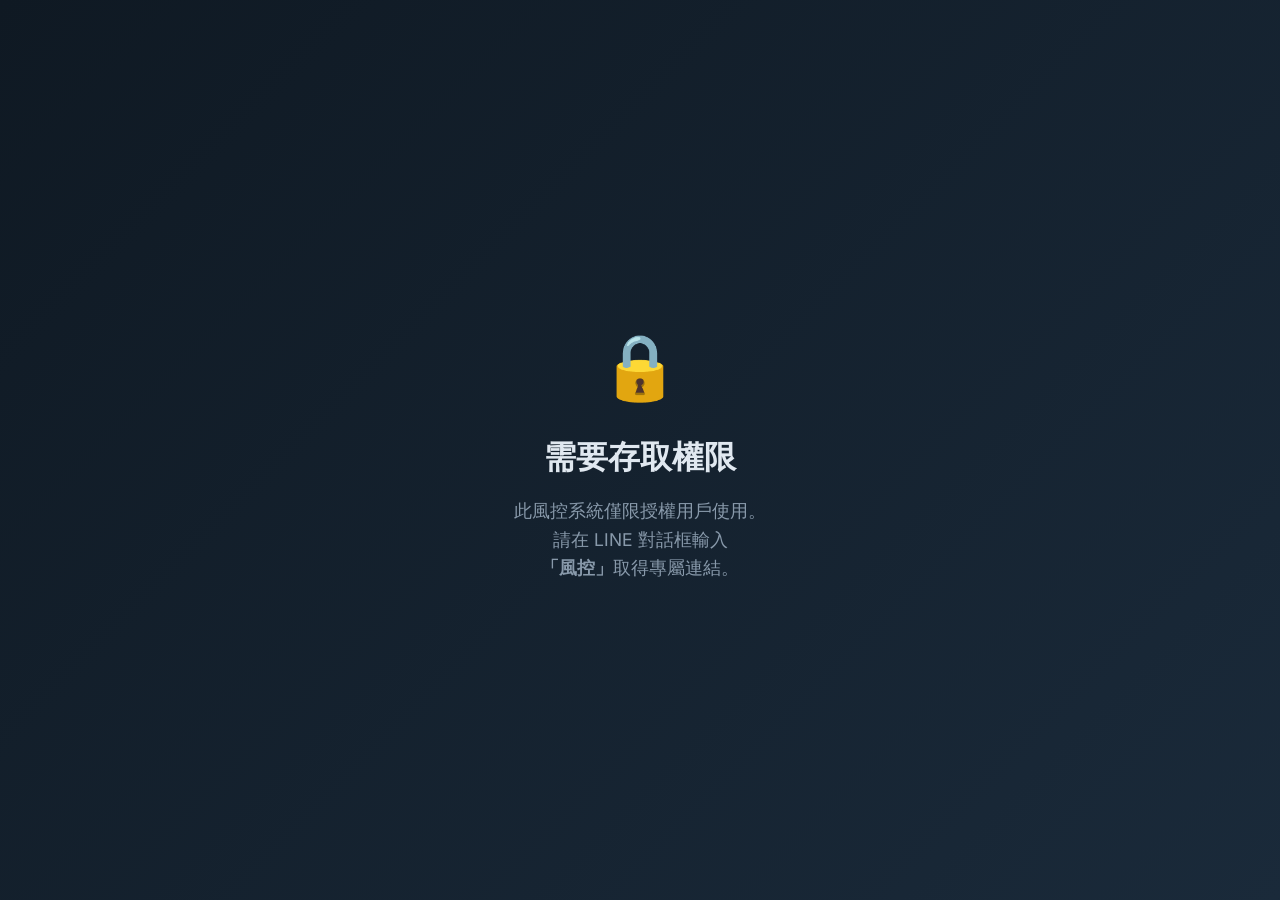
<file: Risk-Control-Center/frontend/index.html>
<!DOCTYPE html>
<html lang="zh-TW">
<head>
    <meta charset="UTF-8">
    <meta name="viewport" content="width=device-width, initial-scale=1.0">
    <title>投資組合風控中心 | AI 選股雷達</title>
    <meta name="description" content="下單前 10 秒算出安全買進張數：五檔分倉、單筆 2% 停損鐵律、1:3 風報比，自選台美股與產業配置，回溯買入時間檢視真實損益與回撤。">
    <meta name="theme-color" content="#0f1923">
    <meta property="og:type" content="website">
    <meta property="og:title" content="投資組合風控中心 | AI 選股雷達">
    <meta property="og:description" content="下單前 10 秒算出安全買進張數：五檔分倉、單筆 2% 停損鐵律、1:3 風報比。">
    <link rel="icon" href="data:image/svg+xml,<svg xmlns=%22http://www.w3.org/2000/svg%22 viewBox=%220 0 100 100%22><text y=%22.9em%22 font-size=%2290%22>🛡️</text></svg>">
    <link rel="preconnect" href="https://fonts.googleapis.com">
    <link rel="preconnect" href="https://fonts.gstatic.com" crossorigin>
    <link href="https://fonts.googleapis.com/css2?family=Inter:wght@300;400;500;600;700&display=swap" rel="stylesheet">
    <link rel="stylesheet" href="index.css?v=20261114f">
    <style id="gate-style">
        #access-gate { display:none; position:fixed; top:0; left:0; width:100%; height:100%;
            background:linear-gradient(135deg,#0f1923,#1a2a3a); z-index:99999;
            justify-content:center; align-items:center; flex-direction:column; font-family:Inter,sans-serif; color:#e0e8f0; }
        #access-gate h1 { font-size:2em; margin-bottom:0.5em; }
        #access-gate p { font-size:1.1em; color:#8899aa; max-width:420px; text-align:center; line-height:1.6; }
        #access-gate .icon { font-size:4em; margin-bottom:0.3em; }
    </style>
    <script>
    (function(){
        var h = window.location.hostname || '';
        var isLocal = (
            window.location.protocol === 'file:' ||
            h === 'localhost' || h === '127.0.0.1' || h === '::1' ||
            h.indexOf('192.168.') === 0 || h.indexOf('10.') === 0 ||
            h.endsWith('.ts.net')
        );
        if (isLocal) { return; }
        var SECRET='howard7199_screener_2026_74d44cb4a04c9a42';
        var p=new URLSearchParams(window.location.search);
        var tk=p.get('token'), ex=p.get('expires');
        if(!tk||ex===null){showGate();return;}
        var exNum=parseInt(ex);
        if(exNum!==0 && Date.now()/1000>exNum){showGate('expired');return;}
        crypto.subtle.digest('SHA-256',new TextEncoder().encode(SECRET+ex)).then(function(buf){
            var hex=Array.from(new Uint8Array(buf)).map(function(b){return b.toString(16).padStart(2,'0')}).join('');
            if(hex.substring(0,16)!==tk){showGate();}
            else{document.documentElement.style.visibility='visible';}
        }).catch(function(){showGate();});
        document.documentElement.style.visibility='hidden';
        function showGate(type){
            var render=function(){
                document.documentElement.style.visibility='visible';
                document.body.innerHTML='<div id="access-gate" style="display:flex">'
                    +'<div class="icon">'+(type==='expired'?'⏰':'🔒')+'</div>'
                    +'<h1>'+(type==='expired'?'連結已過期':'需要存取權限')+'</h1>'
                    +'<p>'+(type==='expired'
                        ?'此連結已超過有效期限。<br>請回到 LINE 對話框輸入<br><b>「風控」</b>取得新的連結。'
                        :'此風控系統僅限授權用戶使用。<br>請在 LINE 對話框輸入<br><b>「風控」</b>取得專屬連結。')
                    +'</p></div>';
            };
            window.__RC_GATED__=true;
            if(document.readyState==='loading'){document.addEventListener('DOMContentLoaded',render);}
            else{render();}
        }
    })();
    </script>
</head>
<body>
    <div class="app-container">
        <!-- Section 1: Header -->
        <header class="glass-panel">
            <div class="header-left">
                <h1>🛡️ AI 選股雷達 · 投資組合風控中心</h1>
                <p class="subtitle">把風險鎖死，讓獲利奔跑！五檔分倉 × 單筆 2% 保命鐵律 × 1:3 風報比 × 產業配置與買入時間回溯</p>
            </div>
            <div class="header-right">
                <div class="meta-info">
                    <span class="label">最後更新</span>
                    <span class="value" id="update-time">--</span>
                </div>
                <div class="meta-info">
                    <span class="label">納管標的</span>
                    <span class="value" id="stock-count">--</span>
                </div>
                <div class="meta-info">
                    <span class="label">USD/TWD 匯率</span>
                    <input type="number" id="fx-rate" class="fx-input" step="0.05" min="20" max="50" value="32.90" title="可手動微調美股換算新台幣匯率">
                </div>
                <div class="header-actions">
                    <button class="btn" id="btn-export-json" title="匯出目前風控設定與持股 JSON">💾 匯出投組</button>
                    <button class="btn" id="btn-import-json" title="匯入先前儲存的持股 JSON">📂 匯入投組</button>
                    <input type="file" id="file-import-json" accept=".json" style="display:none">
                </div>
            </div>
        </header>

        <div id="app-status-banner" class="app-status-banner" role="status" style="display:none;"></div>

        <main>
            <!-- Hero Panel 1: AI 風控核心戰情板 + 期望值對決 -->
            <section class="glass-panel video-hero-banner">
                <div class="section-header" style="margin-bottom:12px;">
                    <div>
                        <h2>🛡️ AI 風控核心戰情板</h2>
                        <p class="section-sub">調整「預期勝率」與下方風控規則，即時試算：鎖死單筆 2% 停損、拉開高風報比，連勝率 50% 都能維持正期望值穩健獲利</p>
                    </div>
                    <span class="tag-pill tag-ok" id="hud-overall-badge">🛡️ AI 風控防護啟動中</span>
                </div>

                <div class="ai-hud-strip">
                    <!-- HUD 1: Win Rate Slider (70% from Video) -->
                    <div class="hud-card">
                        <div class="hud-top">
                            <span>預期勝率 (可滑動試算)</span>
                            <span class="tag-pill tag-ok" id="hud-winrate-tag">高勝率</span>
                        </div>
                        <div class="hud-big"><span id="hud-winrate-val">70</span>%</div>
                        <input type="range" id="cfg-win-rate" min="30" max="90" step="5" value="70" style="width:100%;accent-color:var(--primary);cursor:pointer;">
                    </div>

                    <!-- HUD 2: Total Capital & 5-Slot Diversification -->
                    <div class="hud-card">
                        <div class="hud-top">
                            <span>投資本金 / 建議分倉</span>
                            <span class="tag-pill tag-info" id="hud-slots-tag">分散風險</span>
                        </div>
                        <div class="hud-big" id="hud-capital-val">NT$ 1,000,000</div>
                        <div class="hud-sub" id="hud-slots-sub">目前 <b style="color:#fff">5 檔</b>（黃金標準：5 檔不同產業）</div>
                    </div>

                    <!-- HUD 3: Max Stop-Loss Cap (2% = $20,000) -->
                    <div class="hud-card">
                        <div class="hud-top">
                            <span>單筆最大停損紅線</span>
                            <span class="tag-pill tag-danger" id="hud-stop-pct-tag">嚴控 2.0%</span>
                        </div>
                        <div class="hud-big neg" id="hud-max-stop-amt">$20,000</div>
                        <div class="hud-sub" id="hud-five-loss-sub">連錯 5 次仍保本金 90% ($900,000)</div>
                    </div>

                    <!-- HUD 4: Expected Take-Profit Space -->
                    <div class="hud-card">
                        <div class="hud-top">
                            <span>投組預期波段停利</span>
                            <span class="tag-pill tag-ok" id="hud-tp-tag">讓獲利奔跑</span>
                        </div>
                        <div class="hud-big pos" id="hud-tp-amt">$150,000</div>
                        <div class="hud-sub" id="hud-tp-sub">目標波段停利 +30% 試算</div>
                    </div>

                    <!-- HUD 5: AI Risk-Reward Ratio & Single-Trade Risk Safety Bar -->
                    <div class="hud-card hud-highlight">
                        <div class="hud-top">
                            <span>AI 風控風報比評級</span>
                            <span class="tag-pill tag-ok" id="hud-rr-grade">優 · 綠燈</span>
                        </div>
                        <div class="hud-big" style="color:var(--primary)" id="hud-rr-val">風報比 3.5 倍</div>
                        <div>
                            <div style="display:flex;justify-content:space-between;font-size:11.5px;">
                                <span id="hud-single-risk-txt" style="color:#4ade80;font-weight:600;">單筆最大風險：2.0% (安全)</span>
                            </div>
                            <div class="safety-bar-track">
                                <div class="safety-bar-fill" id="hud-safety-bar" style="width:40%;background:linear-gradient(90deg,#22c55e,#eab308);"></div>
                            </div>
                        </div>
                    </div>
                </div>

                <!-- 10-Trade Mathematical Expectancy Showdown (Video Ch.2 vs Ch.3) -->
                <div class="exp-compare-grid">
                    <div class="exp-box exp-bad">
                        <div style="display:flex;justify-content:space-between;align-items:center;margin-bottom:3px;">
                            <b style="color:#f87171;">❌ 經典韭菜心魔（賺 2% 就跑、賠 30% 死扛不放）</b>
                            <span class="num neg" style="font-weight:700;" id="exp-bad-result">10 筆總結算：倒賠</span>
                        </div>
                        <div style="color:var(--text-secondary);font-size:12px;" id="exp-bad-detail">
                            就算勝率高達 70%（10 次贏 7 次各賺 +2%，輸 3 次死扛 -30%），賺 5 次根本不夠一次大賠！
                        </div>
                    </div>
                    <div class="exp-box exp-good">
                        <div style="display:flex;justify-content:space-between;align-items:center;margin-bottom:3px;">
                            <b style="color:var(--primary);">✅ AI 風控紀律（鎖死單筆停損 2%、拉開高風報比）</b>
                            <span class="num pos" style="font-weight:700;" id="exp-good-result">10 筆期望獲利：+--</span>
                        </div>
                        <div style="color:var(--text-secondary);font-size:12px;" id="exp-good-detail">
                            看錯嚴守停損紅線、看對讓波段獲利奔跑，即使勝率降到 50% 依然正期望值穩健累積！
                        </div>
                    </div>
                </div>
            </section>

            <!-- Hero Panel 2: 下單前 10 秒部位反推自動試算表 & 買進前必問 3 個問題 -->
            <section class="glass-panel">
                <div class="section-header">
                    <div>
                        <h2>⚡ 下單前 10 秒「安全買進張數」試算表 ＆ 買進必問 3 題</h2>
                        <p class="section-sub">搜尋任一股票自動帶入現價與技術支撐，或手動輸入 4 個數字，三關全過亮綠燈才進場</p>
                    </div>
                    <div style="display:flex;gap:8px;flex-wrap:wrap;">
                        <button class="btn btn-secondary" id="btn-calc-video-demo">↺ 載入預設試算範例 (110元 / 停損100元 / 目標145元)</button>
                    </div>
                </div>

                <div class="calc-two-col">
                    <!-- Left: Step 1 - Input 4 Numbers (or Pick Stock) -->
                    <div class="calc-inputs-box">
                        <div class="calc-box-title">
                            <span>● 步驟一：選擇股票帶入，或直接輸入 4 個數字</span>
                            <span id="calc-picked-badge" class="tag-pill tag-info">手動試算模式</span>
                        </div>

                        <div class="calc-stock-picker">
                            <input type="text" id="calc-stock-search" placeholder="🔎 輸入代號/名稱帶入真實股價與均線支撐（如 2330、台積電、2454、0050、NVDA）..." style="width:100%;background:rgba(0,0,0,0.45);border:1px solid var(--card-border);color:var(--text-primary);padding:8px 11px;border-radius:8px;font-size:13px;">
                            <div class="calc-suggest-menu" id="calc-suggest-menu"></div>
                        </div>

                        <div class="calc-field-row">
                            <label>① 總投資本金 (NT$)<small>與主設定同步連動</small></label>
                            <input type="number" id="calc-capital" step="50000" min="10000" value="1000000">
                        </div>

                        <div class="calc-field-row">
                            <label>② 預計買進價<small id="calc-currency-hint">新台幣 (NT$) / 每股</small></label>
                            <input type="number" id="calc-entry-price" step="0.5" min="0.01" value="110">
                        </div>

                        <div class="calc-field-row">
                            <div>
                                <label>③ 明確技術停損價<small>跌破支撐無條件出場</small></label>
                                <div class="chip-row" id="calc-stop-chips">
                                    <button class="chip-btn" data-calc-stop="pct5">-5%</button>
                                    <button class="chip-btn" data-calc-stop="pct8">-8%</button>
                                    <button class="chip-btn" data-calc-stop="ma20">MA20支撐</button>
                                    <button class="chip-btn" data-calc-stop="ma60">MA60支撐</button>
                                    <button class="chip-btn" data-calc-stop="turtle">20D低點</button>
                                </div>
                            </div>
                            <input type="number" id="calc-stop-price" step="0.5" min="0.01" value="100">
                        </div>

                        <div class="calc-field-row">
                            <div>
                                <label>④ 波段目標停利價<small>評估潛在獲利空間</small></label>
                                <div class="chip-row">
                                    <button class="chip-btn" data-calc-tp="rr3">1:3 達標價</button>
                                    <button class="chip-btn" data-calc-tp="rr5">1:5 波段價</button>
                                    <button class="chip-btn" data-calc-tp="rr75">1:7.5 強勢價</button>
                                    <button class="chip-btn" data-calc-tp="high52">52週高點</button>
                                </div>
                            </div>
                            <input type="number" id="calc-target-price" step="0.5" min="0.01" value="145">
                        </div>
                    </div>

                    <!-- Right: Step 2 - 3-Step Formula Output & 3 Questions Checklist -->
                    <div class="calc-steps-box">
                        <div class="calc-box-title" style="color:var(--primary);">
                            <span>★ 步驟二：10 秒部位反推公式 ＆ 贏家下單前必問 3 個問題</span>
                            <span id="calc-rr-pill" class="tag-pill tag-ok">風報比 1 : 3.5（優）</span>
                        </div>

                        <!-- 3 Formula Cards from Video Ch.4 -->
                        <div class="three-steps-grid">
                            <div class="step-card">
                                <div class="st-hdr">STEP 1｜先找支撐停損價差</div>
                                <div class="st-formula" id="c-step1-formula">買進 110 - 停損 100</div>
                                <div class="st-ans" id="c-step1-ans">每股價差 10 元（買 1 張賠 10,000 元）</div>
                            </div>
                            <div class="step-card">
                                <div class="st-hdr">STEP 2｜鎖死 <span id="c-step2-pct">2.0</span>% 虧損紅線</div>
                                <div class="st-formula" id="c-step2-formula">1,000,000 × 2.0% 鐵律</div>
                                <div class="st-ans" id="c-step2-ans">這筆交易最多只准賠 NT$ 20,000！</div>
                            </div>
                            <div class="step-card">
                                <div class="st-hdr">STEP 3｜反推最大安全張數</div>
                                <div class="st-formula" id="c-step3-formula">20,000 ÷ 每張賠 10,000</div>
                                <div class="st-ans" id="c-step3-ans" style="background:rgba(240,185,11,0.18);color:#fde047;">安全答案：最多買 2.00 張 (2,000 股)</div>
                            </div>
                        </div>

                        <!-- 3 Pre-Trade Questions Checklist from Video Ch.6 -->
                        <div class="three-q-list">
                            <div class="q-row pass" id="c-q1-row">
                                <span>問題 ①｜看錯方向時，我的「明確技術停損價」在哪裡？</span>
                                <b class="num" id="c-q1-status">✅ 已設定 (100.0)</b>
                            </div>
                            <div class="q-row pass" id="c-q2-row">
                                <span>問題 ②｜萬一觸發停損，虧損有沒有嚴格控制在總資金 <span class="q2-limit-lbl">2.0</span>% 以內？</span>
                                <b class="num" id="c-q2-status">✅ 鎖死 2.0% ($20,000)</b>
                            </div>
                            <div class="q-row pass" id="c-q3-row">
                                <span>問題 ③｜波段潛在獲利空間，有沒有達到停損風險的 3 倍以上（≥ 1:3）？</span>
                                <b class="num" id="c-q3-status">✅ 1 : 3.5 達標</b>
                            </div>
                        </div>

                        <!-- Final Verdict Banner + Add to Portfolio CTA -->
                        <div class="verdict-banner verdict-pass" id="calc-verdict-banner">
                            <span id="calc-verdict-text">🟢 三關全過・綠燈放行！安全買進上限 NT$ 220,000（2.00 張）</span>
                            <button class="btn btn-primary" id="btn-calc-add-portfolio" style="background:var(--primary);color:#061310;font-weight:700;">➕ 按此安全部位加入下方投組</button>
                        </div>
                    </div>
                </div>
            </section>

            <!-- Top Dashboard: Risk Gauge + Risk Rules & Capital Settings -->
            <div class="top-dashboard">
                <!-- Left: Portfolio Risk Temperature Gauge -->
                <section class="glass-panel temperature-section">
                    <div class="section-header">
                        <h2>投組風險溫度計</h2>
                        <span class="tag-pill tag-info" id="portfolio-count-badge">0 檔持股</span>
                    </div>

                    <div class="market-temp-bar">
                        <div class="mkt-temp-pill">
                            <span>🇹🇼 台股大盤溫度</span>
                            <b class="num" id="tw-mkt-temp">--</b>
                        </div>
                        <div class="mkt-temp-pill">
                            <span>🇺🇸 美股大盤溫度</span>
                            <b class="num" id="us-mkt-temp">--</b>
                        </div>
                    </div>

                    <div class="gauge-container">
                        <div class="gauge">
                            <svg viewBox="0 0 100 50" class="gauge-svg">
                                <path class="gauge-bg" d="M 10 50 A 40 40 0 0 1 90 50" fill="none" stroke-width="12" stroke-linecap="round"/>
                                <path class="gauge-fill" id="gauge-fill" d="M 10 50 A 40 40 0 0 1 90 50" fill="none" stroke-width="12" stroke-linecap="round" stroke-dasharray="125.6" stroke-dashoffset="125.6"/>
                            </svg>
                            <div class="gauge-value" id="gauge-value">--</div>
                            <div class="gauge-label" id="gauge-label">--</div>
                        </div>
                    </div>

                    <div class="mini-kpi-grid">
                        <div class="mini-kpi">
                            <span class="k-lbl">已配置資金 / 總本金</span>
                            <span class="k-val" id="kpi-invested">--</span>
                            <span class="k-sub" id="kpi-invested-pct">佔比 --%</span>
                        </div>
                        <div class="mini-kpi">
                            <span class="k-lbl">保留現金安全墊</span>
                            <span class="k-val" id="kpi-cash">--</span>
                            <span class="k-sub" id="kpi-cash-pct">目標 ≥ 20%</span>
                        </div>
                        <div class="mini-kpi">
                            <span class="k-lbl">買入至今總損益</span>
                            <span class="k-val" id="kpi-pnl">--</span>
                            <span class="k-sub" id="kpi-pnl-pct">報酬率 --%</span>
                        </div>
                        <div class="mini-kpi">
                            <span class="k-lbl">全停損觸發總風險</span>
                            <span class="k-val" id="kpi-stop-risk">--</span>
                            <span class="k-sub" id="kpi-stop-risk-pct">佔總本金 --%</span>
                        </div>
                    </div>

                    <div class="indicators" id="indicators-container">
                        <!-- Dynamically populated 6 risk sub-indicators -->
                    </div>
                </section>

                <!-- Right: Risk Control Parameters & Capital Configuration -->
                <section class="glass-panel filters-section">
                    <div class="section-header">
                        <h2>風控規則與資金設定</h2>
                        <div class="quick-filters">
                            <button class="btn btn-primary active" id="preset-video">⭐ 標準風控 (5檔·2%鐵律)</button>
                            <button class="btn btn-primary" id="preset-conservative">🛡️ 保守防禦</button>
                            <button class="btn btn-primary" id="preset-balanced">⚖️ 穩健均衡</button>
                            <button class="btn btn-primary" id="preset-aggressive">🚀 積極成長</button>
                            <button class="btn btn-secondary" id="preset-discipline">📏 10條紀律鐵則</button>
                            <button class="btn" id="demo-tw">✨ 台股5檔範例</button>
                            <button class="btn" id="demo-global">🌎 台美混搭範例</button>
                            <button class="btn btn-danger" id="btn-clear-all">🗑️ 清空投組</button>
                        </div>
                    </div>

                    <div class="filter-grid">
                        <!-- 1. Total Capital -->
                        <div class="filter-group">
                            <label>總投資本金 (NT$) <span class="lbl-val" id="lbl-total-capital">100 萬</span></label>
                            <input type="number" id="cfg-total-capital" step="50000" min="10000" value="1000000">
                            <div class="chip-row">
                                <button class="chip-btn" data-cap="500000">50萬</button>
                                <button class="chip-btn" data-cap="1000000">100萬</button>
                                <button class="chip-btn" data-cap="3000000">300萬</button>
                                <button class="chip-btn" data-cap="5000000">500萬</button>
                                <button class="chip-btn" data-cap="10000000">1000萬</button>
                            </div>
                        </div>

                        <!-- 2. Min Cash Reserve -->
                        <div class="filter-group">
                            <label>最低保留現金水位 <span class="lbl-val"><span id="val-min-cash">20</span>%</span></label>
                            <input type="range" id="cfg-min-cash" min="0" max="60" step="5" value="20">
                            <span class="hint-line" id="hint-investable">可投入上限: NT$ 800,000</span>
                        </div>

                        <!-- 3. Max Single Stock Weight -->
                        <div class="filter-group">
                            <label>單一股票上限 <span class="lbl-val"><span id="val-max-stock">20</span>%</span></label>
                            <input type="range" id="cfg-max-stock" min="5" max="50" step="1" value="20">
                            <span class="hint-line" id="hint-max-stock">單檔上限: NT$ 200,000</span>
                        </div>

                        <!-- 4. Max Sector Weight -->
                        <div class="filter-group">
                            <label>單一產業類別上限 <span class="lbl-val"><span id="val-max-sector">35</span>%</span></label>
                            <input type="range" id="cfg-max-sector" min="15" max="75" step="5" value="35">
                            <span class="hint-line" id="hint-max-sector">單一產業上限: NT$ 350,000</span>
                        </div>

                        <!-- 5. Max Risk Per Trade (% of Total Capital) -->
                        <div class="filter-group">
                            <label>單筆停損最大允許虧損 <span class="lbl-val"><span id="val-risk-per-trade">1.5</span>%</span></label>
                            <input type="range" id="cfg-risk-per-trade" min="0.5" max="5.0" step="0.25" value="1.5">
                            <span class="hint-line" id="hint-risk-per-trade">單檔觸發停損最多賠: NT$ 15,000</span>
                        </div>

                        <!-- 6. Stop-Loss Strategy -->
                        <div class="filter-group">
                            <label>停損計算機制 <span class="lbl-val" id="lbl-stop-param">-10%</span></label>
                            <select id="cfg-stop-mode">
                                <option value="fixed">固定百分比停損 (依買入成本)</option>
                                <option value="atr">ATR 波動率動態停損 (現價 - N×ATR)</option>
                                <option value="trailing">移動停損 Trailing Stop (買入後最高價回落)</option>
                                <option value="ma20">三軍前鋒線停損 (跌破 MA20)</option>
                                <option value="ma60">三軍中軍線停損 (跌破 MA60)</option>
                                <option value="turtle">海龜通道破低停損 (20日低點)</option>
                            </select>
                            <input type="range" id="cfg-stop-param" min="3" max="25" step="1" value="10">
                        </div>

                        <!-- 7. Default Buy Date & Batch Apply -->
                        <div class="filter-group">
                            <label>預設買入時間 <button class="chip-btn" id="btn-apply-date-all" title="將此買入日期一鍵套用至目前所有持股並重算歷史成本">套用全部持股</button></label>
                            <input type="date" id="cfg-default-buy-date">
                            <div class="chip-row">
                                <button class="chip-btn" data-date-offset="0">今日</button>
                                <button class="chip-btn" data-date-offset="30">1個月前</button>
                                <button class="chip-btn" data-date-offset="90">3個月前</button>
                                <button class="chip-btn" data-date-offset="180">半年前</button>
                                <button class="chip-btn" data-date-offset="ytd">今年初</button>
                                <button class="chip-btn" data-date-offset="365">1年前</button>
                            </div>
                        </div>

                        <!-- 8. Entry Staging & Take-Profit Target -->
                        <div class="filter-group">
                            <label>建倉節奏與目標停利 <span class="lbl-val">+<span id="val-tp-pct">25</span>%</span></label>
                            <select id="cfg-entry-mode">
                                <option value="lump">單筆一次買進 (100% 到位)</option>
                                <option value="pyramid3">金字塔分 3 批建倉 (首筆40% / 二批30% / 三批30%)</option>
                                <option value="dca4">分 4 批定額進場 (每批 25% 分散買點風險)</option>
                            </select>
                            <input type="range" id="cfg-tp-pct" min="10" max="100" step="5" value="25" title="目標停利 %，用於計算每檔風報比 (Reward/Risk)">
                        </div>
                    </div>

                    <div class="smart-alloc-bar">
                        <span class="section-sub">💡 智慧部位調整（依上方風控規則自動分配每檔股票金額）：</span>
                        <div class="alloc-buttons">
                            <button class="btn btn-primary" id="btn-alloc-equal" title="扣除保留現金後，平均分配給所有持股">⚖️ 等權重分配</button>
                            <button class="btn btn-primary" id="btn-alloc-risk-parity" title="依年化波動率倒數配置：高波動股少買、低波動股多買">🛡️ 波動率風險平價 (Risk Parity)</button>
                            <button class="btn btn-primary" id="btn-alloc-atr-sizing" title="依「單筆最大允許虧損 ÷ 停損距離」反推每檔最安全買入金額">🎯 依停損風險反推部位</button>
                            <button class="btn btn-secondary" id="btn-alloc-trim-cap" title="自動將超過單檔上限或單一產業上限的持股裁切回安全線內">✂️ 一鍵裁切超標部位</button>
                        </div>
                    </div>
                </section>
            </div>

            <!-- Section 3: My Portfolio Holdings & Per-Stock Controls -->
            <section class="glass-panel portfolio-section">
                <div class="section-header">
                    <div>
                        <h2>📋 我的風控持股明細（可逐檔調整產業類別、買入時間、買入成本與金額）</h2>
                        <p class="section-sub">點擊任一持股列可展開「部位規模試算、波動率尾部風險、三軍均線支撐、10 條紀律鐵則加減碼價位表」</p>
                    </div>
                    <div class="timeframe-toggle">
                        <span style="font-size:12px;color:var(--text-secondary);padding:4px 8px;">歷史回溯狀態：<b id="history-load-status" style="color:var(--primary)">載入中...</b></span>
                    </div>
                </div>

                <div id="portfolio-empty" class="empty-state" style="display:none;">
                    <h3>目前投組尚無持股</h3>
                    <p>請從下方「選股與產業類別探索器」點選 <b>+ 加入投組</b>，或點擊上方 <b>✨ 台股範例</b> 快速體驗。</p>
                </div>

                <div class="table-container" id="portfolio-table-wrap">
                    <table id="portfolio-table">
                        <thead>
                            <tr>
                                <th>#</th>
                                <th>標的代號 / 名稱</th>
                                <th>歸屬產業類別</th>
                                <th>買入時間</th>
                                <th>買入成本</th>
                                <th>現價 / 帳面損益</th>
                                <th>投入金額 (NT$) / 佔總本金</th>
                                <th>停損價 (距離)</th>
                                <th>停損最大虧損</th>
                                <th>風報比 / 波動</th>
                                <th>風控檢核 & 紀律建議</th>
                                <th>移除</th>
                            </tr>
                        </thead>
                        <tbody id="portfolio-tbody">
                            <!-- Dynamically rendered -->
                        </tbody>
                    </table>
                </div>
            </section>

            <!-- Section 4: Stock & Sector Picker (Follows Screener Filter + Table Logic) -->
            <section class="glass-panel picker-section">
                <div class="section-header">
                    <div>
                        <h2>🔍 選擇股票與產業類別（點擊產業標籤快速篩選，一鍵加入風控投組）</h2>
                        <p class="section-sub">完整串聯篩選器資料庫：支援台股上市櫃興櫃、台股 ETF、美股 S&P500 與熱門美股 ETF</p>
                    </div>
                    <div class="market-tabs" id="picker-market-tabs">
                        <button class="tab-btn active" data-mkt="ALL">全部市場</button>
                        <button class="tab-btn" data-mkt="TW-Stock">🇹🇼 台股個股</button>
                        <button class="tab-btn" data-mkt="TW-ETF">🇹🇼 台股 ETF</button>
                        <button class="tab-btn" data-mkt="US-Stock">🇺🇸 美股個股</button>
                        <button class="tab-btn" data-mkt="US-ETF">🇺🇸 美股 ETF</button>
                    </div>
                </div>

                <!-- Interactive Industry/Sector Pills -->
                <div class="sector-pills-wrap" id="sector-pills-container">
                    <!-- Populated dynamically with sector counts + held weight badges -->
                </div>

                <!-- Search & Risk Filters -->
                <div class="picker-toolbar">
                    <div class="search-box-wrap">
                        <input type="text" id="picker-search" placeholder="🔎 輸入股票代號或名稱搜尋（例：2330、台積電、0050、00878、NVDA、輝達、TLT）...">
                    </div>
                    <select id="picker-risk-level">
                        <option value="ALL">風險等級：全部</option>
                        <option value="低波穩健">🟢 低波穩健 (Score ≤ 32)</option>
                        <option value="中度風險">🟡 中度風險 (33 - 55)</option>
                        <option value="高波積極">🟠 高波積極 (56 - 75)</option>
                        <option value="極高風險">🔴 極高風險 (≥ 76)</option>
                    </select>
                    <select id="picker-army">
                        <option value="ALL">三軍排列：全部</option>
                        <option value="多方排列">🟢 多方排列</option>
                        <option value="糾結">⚪ 均線糾結</option>
                        <option value="空方排列">🔴 空方排列</option>
                    </select>
                    <select id="picker-sort">
                        <option value="sharpe_desc">排序：夏普值 (高 → 低)</option>
                        <option value="risk_asc">排序：風險分數 (低 → 高)</option>
                        <option value="risk_desc">排序：風險分數 (高 → 低)</option>
                        <option value="vol_asc">排序：年化波動率 (低 → 高)</option>
                        <option value="mdd_asc">排序：1年最大回撤 (小 → 大)</option>
                        <option value="mom_desc">排序：動能因子 (高 → 低)</option>
                        <option value="chg_desc">排序：單日漲幅 (高 → 低)</option>
                    </select>
                </div>

                <div style="font-size:12.5px;color:var(--text-secondary);margin-bottom:8px;display:flex;justify-content:space-between;align-items:center;">
                    <span>符合篩選條件：<b id="picker-filtered-count" style="color:var(--secondary)">--</b> 檔</span>
                    <button class="btn btn-xs" id="btn-toggle-picker-table">收合 / 展開候選清單</button>
                </div>

                <div id="picker-table-body-wrap">
                    <div class="table-container">
                        <table id="picker-table">
                            <thead>
                                <tr>
                                    <th>操作</th>
                                    <th>代號</th>
                                    <th>名稱</th>
                                    <th>市場</th>
                                    <th>產業類別</th>
                                    <th>現價</th>
                                    <th>漲跌%</th>
                                    <th>風險評分</th>
                                    <th>年化波動率</th>
                                    <th>ATR%</th>
                                    <th>Beta</th>
                                    <th>1Y 最大回撤</th>
                                    <th>夏普值</th>
                                    <th>三軍排列</th>
                                </tr>
                            </thead>
                            <tbody id="picker-tbody">
                                <!-- Populated dynamically -->
                            </tbody>
                        </table>
                    </div>
                    <div class="pagination">
                        <button class="btn btn-xs" id="picker-prev">上一頁</button>
                        <span id="picker-page-info" style="font-size:12px;color:var(--text-secondary);">第 1 頁</span>
                        <button class="btn btn-xs" id="picker-next">下一頁</button>
                    </div>
                </div>
            </section>

            <!-- Section 5: 4-Panel Risk Analytics Suite -->
            <div class="analytics-grid">
                <!-- Panel A: Sector Concentration Treemap & Cap Comparison -->
                <section class="glass-panel">
                    <div class="section-header">
                        <h2>📊 產業與現金配置熱力圖</h2>
                        <span class="section-sub">紅框＝超過單檔或產業上限 · 黃線＝單一產業上限門檻</span>
                    </div>
                    <div id="sector-heatmap"></div>
                    <div id="sector-bars"></div>
                </section>

                <!-- Panel B: Historical Portfolio Equity & Underwater Drawdown -->
                <section class="glass-panel">
                    <div class="section-header">
                        <h2>📈 買入時間淨值追蹤 & 水下回撤曲線</h2>
                        <div class="timeframe-toggle">
                            <button class="toggle-btn active" id="chart-mode-actual" data-mode="actual">依買入日期追蹤</button>
                            <button class="toggle-btn" id="chart-mode-1y" data-mode="1y">近1年同權重回測</button>
                        </div>
                    </div>
                    <div class="chart-kpi-strip">
                        <div class="chart-kpi-box"><span>期間累積報酬</span><b id="bt-cum-ret">--</b></div>
                        <div class="chart-kpi-box"><span>期間最大回撤 (MDD)</span><b id="bt-max-dd" class="neg">--</b></div>
                        <div class="chart-kpi-box"><span>投組年化波動率</span><b id="bt-ann-vol">--</b></div>
                        <div class="chart-kpi-box"><span>投組夏普比率</span><b id="bt-sharpe">--</b></div>
                    </div>
                    <div class="svg-chart-wrap" id="equity-chart-container">
                        <!-- Pure SVG Equity + Drawdown Chart -->
                    </div>
                </section>

                <!-- Panel C: Pairwise Correlation Matrix -->
                <section class="glass-panel">
                    <div class="section-header">
                        <h2>🔗 持股相關係數矩陣 (近 1 年日報酬)</h2>
                        <span class="section-sub" id="corr-summary-badge">平均相關係數: --</span>
                    </div>
                    <p class="section-sub" style="margin-bottom:10px;">
                        相關係數 &gt; 0.70 代表高度同漲同跌（假分散）；低於 0.30 或負相關（如股票搭配公債/黃金）具備真實對沖保護效果。
                    </p>
                    <div class="corr-scroll" id="corr-matrix-container">
                        <!-- Dynamically populated N x N matrix -->
                    </div>
                </section>

                <!-- Panel D: Value-at-Risk (VaR) & Stress Testing -->
                <section class="glass-panel">
                    <div class="section-header">
                        <h2>🦢 風險價值 (VaR) & 黑天鵝壓力測試</h2>
                        <span class="section-sub">依持股真實歷史波動率、Beta 與產業屬性推估</span>
                    </div>
                    <div class="var-cards">
                        <div class="var-card">
                            <div class="v-title">單日 95% VaR (日常上限)</div>
                            <div class="v-amt" id="var-1d-95">--</div>
                            <div class="v-pct" id="var-1d-95-pct">--</div>
                        </div>
                        <div class="var-card">
                            <div class="v-title">單日 95% CVaR (尾部期望虧損)</div>
                            <div class="v-amt" id="cvar-1d-95">--</div>
                            <div class="v-pct" id="cvar-1d-95-pct">--</div>
                        </div>
                        <div class="var-card">
                            <div class="v-title">單月 (20交易日) 95% VaR</div>
                            <div class="v-amt" id="var-20d-95">--</div>
                            <div class="v-pct" id="var-20d-95-pct">--</div>
                        </div>
                    </div>
                    <div id="stress-test-container">
                        <!-- 5 Extreme Stress Scenarios -->
                    </div>
                </section>
            </div>

            <!-- Section 6: Actionable Risk Checklist -->
            <section class="glass-panel">
                <div class="section-header">
                    <h2>🩺 智慧風控診斷與行動建議清單</h2>
                    <span class="section-sub">系統自動比對您的資金設定、集中度、停損敞口、相關性與 10 條紀律鐵則</span>
                </div>
                <div class="checklist-list" id="risk-checklist">
                    <!-- Dynamically generated diagnostics -->
                </div>
            </section>
        </main>

        <footer>
            <p>免責聲明：本風控系統提供之部位試算、歷史回撤、風險價值 (VaR) 與紀律檢核僅供風險管理參考，不構成任何投資買賣建議。</p>
            <p>資料來源：串聯四大篩選器每日日 K 快取 · 投組資料自動儲存於您的瀏覽器本機</p>
        </footer>
    </div>

    <script src="app.js?v=20261114f"></script>
</body>
</html>
</file>
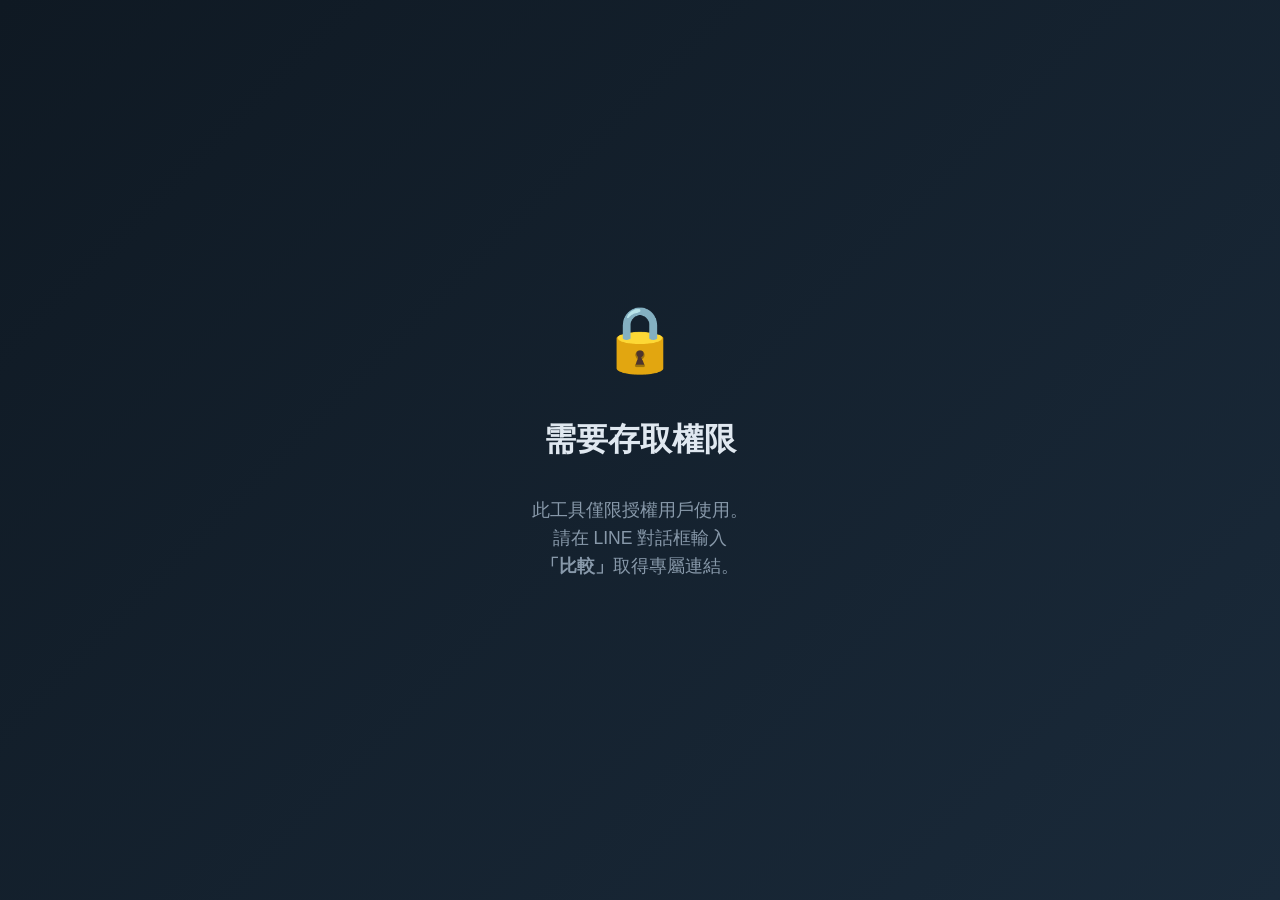
<file: Trend-Compare/frontend/index.html>
<!DOCTYPE html>
<html lang="zh-TW">
<head>
    <meta charset="UTF-8">
    <meta name="viewport" content="width=device-width, initial-scale=1.0">
    <title>多檔走勢比較 | AI 選股雷達</title>
    <meta http-equiv="Cache-Control" content="no-cache, no-store, must-revalidate">
    <meta http-equiv="Pragma" content="no-cache">
    <meta http-equiv="Expires" content="0">
    <link rel="stylesheet" href="style.css?v=20261118c">
    <style id="gate-style">
        #access-gate { display:none; position:fixed; top:0; left:0; width:100%; height:100%;
            background:linear-gradient(135deg,#0f1923,#1a2a3a); z-index:99999;
            justify-content:center; align-items:center; flex-direction:column; font-family:'Microsoft JhengHei',sans-serif; color:#e0e8f0; }
        #access-gate h1 { font-size:2em; margin-bottom:0.5em; }
        #access-gate p { font-size:1.1em; color:#8899aa; max-width:400px; text-align:center; line-height:1.6; }
        #access-gate .icon { font-size:4em; margin-bottom:0.3em; }
    </style>
    <script>
    (function(){
        var SECRET='howard7199_screener_2026_74d44cb4a04c9a42';
        var p=new URLSearchParams(window.location.search);
        var tk=p.get('token'), ex=p.get('expires');
        if(!tk||ex===null){showGate();return;}
        var exNum=parseInt(ex);
        if(exNum!==0 && Date.now()/1000>exNum){showGate('expired');return;}
        crypto.subtle.digest('SHA-256',new TextEncoder().encode(SECRET+ex)).then(function(buf){
            var h=Array.from(new Uint8Array(buf)).map(function(b){return b.toString(16).padStart(2,'0')}).join('');
            if(h.substring(0,16)!==tk){showGate();}
            else{document.documentElement.style.visibility='visible';}
        });
        document.documentElement.style.visibility='hidden';
        function showGate(type){
            window.__gated = true;
            document.addEventListener('DOMContentLoaded',function(){
                document.documentElement.style.visibility='visible';
                document.body.innerHTML='<div id="access-gate" style="display:flex">'
                    +'<div class="icon">'+(type==='expired'?'⏰':'🔒')+'</div>'
                    +'<h1>'+(type==='expired'?'連結已過期':'需要存取權限')+'</h1>'
                    +'<p>'+(type==='expired'
                        ?'此連結已超過有效期限。<br>請回到 LINE 對話框輸入<br><b>「比較」</b>取得新的連結。'
                        :'此工具僅限授權用戶使用。<br>請在 LINE 對話框輸入<br><b>「比較」</b>取得專屬連結。')
                    +'</p></div>';
            });
        }
    })();
    </script>
</head>
<body>
<div class="app">
    <header class="panel head">
        <div>
            <h1>📈 多檔走勢比較</h1>
            <p class="sub">台股・美股・ETF・指數 <span id="hdr-count">3,500+</span> 檔｜10 年週線・還原除權息・起點 = 0%</p>
        </div>
        <div class="meta">
            <div><span class="lbl">最後更新</span><span class="val" id="upd">--</span></div>
            <div><span class="lbl">可比較標的</span><span class="val" id="cnt">--</span></div>
        </div>
    </header>

    <section class="panel">
        <div class="inputs" id="inputs"></div>
        <datalist id="sym-list"></datalist>
        <div class="row">
            <div class="ranges" id="ranges">
                <button data-r="1y">1 年</button>
                <button data-r="3y">3 年</button>
                <button data-r="5y">5 年</button>
                <button data-r="10y">10 年</button>
                <button data-r="custom">自訂起始日</button>
                <input type="date" id="start-date" class="hidden">
            </div>
            <label class="bench">比較基準
                <select id="bench">
                    <option value="INDEX:TWII">加權指數</option>
                    <option value="INDEX:SPX">S&amp;P 500</option>
                    <option value="INDEX:IXIC">那斯達克</option>
                    <option value="INDEX:SOX">費城半導體</option>
                    <option value="">不顯示</option>
                </select>
            </label>
            <button id="btn-go" class="primary">更新</button>
        </div>
        <div class="hint">可輸入台股代號（2330）、中文名稱（鴻海）、美股代號（NVDA）或指數（S&amp;P 500）；輸入時會跳出建議清單，選好後按 Enter 或「更新」</div>
        <div class="examples" id="examples"></div>
        <div class="warn" id="warn"></div>
    </section>

    <div class="chips" id="chips"></div>

    <section class="panel chart-panel">
        <div id="chart"></div>
        <div class="chart-empty" id="chart-empty">輸入股票後按「更新」</div>
    </section>
    <div class="period" id="period"></div>

    <section class="panel" id="stats-panel" hidden>
        <div class="sec">區間統計</div>
        <div class="tbl-wrap"><table id="stats"></table></div>
        <div class="note">區間報酬：起點到最新一週的漲跌｜年化報酬：換算成每年平均｜年化波動：每週漲跌換算的一年震盪幅度｜最大回檔：期間內從高點最深跌幅｜Beta：基準漲 1%，這檔平均漲幾 %</div>
    </section>

    <section class="panel" id="corr-panel" hidden>
        <div class="sec">週報酬相關係數 <span class="sec-sub">紅＝正相關、綠＝負相關，顏色越深越強</span></div>
        <div class="tbl-wrap"><table id="corr"></table></div>
        <div class="note">+0.7 以上高度正相關（常同漲同跌）｜0.3～0.7 中度｜-0.3～0.3 低相關（分散效果好）｜負值為負相關</div>
    </section>

    <footer>
        資料來源：Yahoo Finance（週線、已還原除權息；本週為未完成週）。每個交易日收盤後自動更新。<br>
        所有數字由程式依歷史資料計算，僅供研究參考，不構成投資建議；過去表現不代表未來報酬。
    </footer>
</div>
<script src="lib/lightweight-charts.standalone.production.js"></script>
<script src="app.js?v=20261118c"></script>
</body>
</html>
</file>
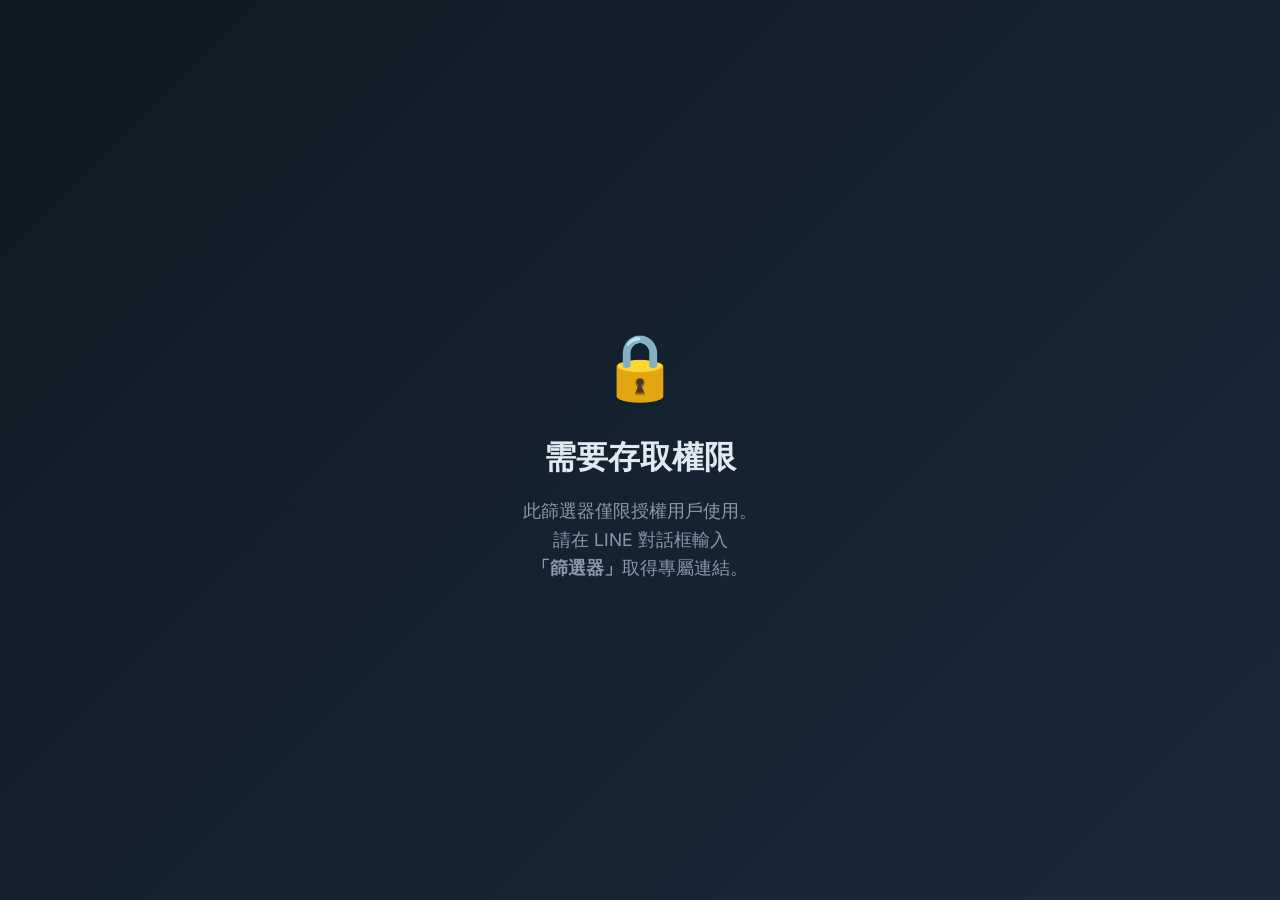
<file: TW-ETF-Screener/frontend/index.html>
<!DOCTYPE html>
<html lang="zh-TW">
<head>
    <meta charset="UTF-8">
    <meta name="viewport" content="width=device-width, initial-scale=1.0">
    <title>台股 ETF 買賣點篩選器 | TW ETF Screener</title>
    <link rel="preconnect" href="https://fonts.googleapis.com">
    <link rel="preconnect" href="https://fonts.gstatic.com" crossorigin>
    <link href="https://fonts.googleapis.com/css2?family=Inter:wght@300;400;500;600;700&display=swap" rel="stylesheet">
    <link rel="stylesheet" href="index.css?v=20260813">
    <style id="gate-style">
        #access-gate { display:none; position:fixed; top:0; left:0; width:100%; height:100%; 
            background:linear-gradient(135deg,#0f1923,#1a2a3a); z-index:99999; 
            justify-content:center; align-items:center; flex-direction:column; font-family:Inter,sans-serif; color:#e0e8f0; }
        #access-gate h1 { font-size:2em; margin-bottom:0.5em; }
        #access-gate p { font-size:1.1em; color:#8899aa; max-width:400px; text-align:center; line-height:1.6; }
        #access-gate .icon { font-size:4em; margin-bottom:0.3em; }
    </style>
    <script>
    (function(){
        var SECRET='howard7199_screener_2026_74d44cb4a04c9a42';
        var p=new URLSearchParams(window.location.search);
        var tk=p.get('token'), ex=p.get('expires');
        if(!tk||ex===null){showGate();return;}
        var exNum=parseInt(ex);
        if(exNum!==0 && Date.now()/1000>exNum){showGate('expired');return;}
        crypto.subtle.digest('SHA-256',new TextEncoder().encode(SECRET+ex)).then(function(buf){
            var h=Array.from(new Uint8Array(buf)).map(function(b){return b.toString(16).padStart(2,'0')}).join('');
            if(h.substring(0,16)!==tk){showGate();}
            else{document.documentElement.style.visibility='visible';}
        });
        document.documentElement.style.visibility='hidden';
        function showGate(type){
            document.addEventListener('DOMContentLoaded',function(){
                document.documentElement.style.visibility='visible';
                document.body.innerHTML='<div id="access-gate" style="display:flex">'
                    +'<div class="icon">'+(type==='expired'?'⏰':'🔒')+'</div>'
                    +'<h1>'+(type==='expired'?'連結已過期':'需要存取權限')+'</h1>'
                    +'<p>'+(type==='expired'
                        ?'此連結已超過有效期限。<br>請回到 LINE 對話框輸入<br><b>「篩選器」</b>取得新的連結。'
                        :'此篩選器僅限授權用戶使用。<br>請在 LINE 對話框輸入<br><b>「篩選器」</b>取得專屬連結。')
                    +'</p></div>';
            });
        }
    })();
    </script>
</head>
<body>
    <div class="app-container">
        <!-- Section 1: Header -->
        <header class="glass-panel">
            <div class="header-left">
                <h1>台股 ETF 買賣點篩選器</h1>
                <p class="subtitle">折溢價 x 殖利率位階 x 技術面 x 法人籌碼 | 250+ 檔 ETF</p>
            </div>
            <div class="header-right">
                <div class="meta-info">
                    <span class="label">最後更新</span>
                    <span class="value" id="update-time">--</span>
                </div>
                <div class="meta-info">
                    <span class="label">ETF 數量</span>
                    <span class="value" id="etf-count">--</span>
                </div>
            </div>
        </header>

        <main>
            <div class="top-dashboard">
                <!-- Section 2: ETF Market Temperature Gauge -->
                <section class="glass-panel temperature-section">
                    <div class="section-header">
                        <h2>市場溫度計</h2>
                        <div class="timeframe-toggle">
                            <button class="toggle-btn active" data-tf="daily" id="temp-tf-daily">日線</button>
                            <button class="toggle-btn" data-tf="hourly" id="temp-tf-hourly">1H</button>
                        </div>
                    </div>
                    
                    <div class="gauge-container">
                        <div class="gauge">
                            <svg viewBox="0 0 100 50" class="gauge-svg">
                                <path class="gauge-bg" d="M 10 50 A 40 40 0 0 1 90 50" fill="none" stroke-width="12" stroke-linecap="round"/>
                                <path class="gauge-fill" id="gauge-fill" d="M 10 50 A 40 40 0 0 1 90 50" fill="none" stroke-width="12" stroke-linecap="round" stroke-dasharray="125.6" stroke-dashoffset="125.6"/>
                            </svg>
                            <div class="gauge-value" id="gauge-value">--</div>
                            <div class="gauge-label" id="gauge-label">--</div>
                        </div>
                    </div>

                    <div class="indicators" id="indicators-container">
                        <!-- Dynamically populated -->
                    </div>
                </section>

                <!-- Section 3: Screener Filters -->
                <section class="glass-panel filters-section">
                    <div class="section-header">
                        <h2>篩選條件</h2>
                        <div class="quick-filters">
                            <button class="btn btn-primary" id="qf-value">折價高息好買點</button>
                            <button class="btn btn-primary" id="qf-technical">技術面多頭</button>
                            <button class="btn btn-primary" id="qf-institutional">法人力挺</button>
                            <button class="btn btn-danger" id="qf-reset">全部重置</button>
                        </div>
                    </div>

                    <div class="filter-grid">
                        <!-- Dropdowns -->
                        <div class="filter-group">
                            <label>ETF 類型</label>
                            <select id="filter-category">
                                <option value="all">全部</option>
                                <option value="市值型">市值型</option>
                                <option value="高股息">高股息</option>
                                <option value="債券型">債券型</option>
                                <option value="主題型">主題型</option>
                                <option value="海外型">海外型</option>
                                <option value="主動型">主動型</option>
                            </select>
                        </div>
                        <div class="filter-group">
                            <label>次分類</label>
                            <select id="filter-sub-category">
                                <option value="all">全部</option>
                                <!-- Populated dynamically based on category -->
                            </select>
                        </div>
                        <div class="filter-group">
                            <label>買賣訊號</label>
                            <select id="filter-signal">
                                <option value="all">全部</option>
                                <option value="買入">買入</option>
                                <option value="中性">中性</option>
                                <option value="賣出">賣出</option>
                            </select>
                        </div>
                        <div class="filter-group">
                            <label>折溢價</label>
                            <select id="filter-premium">
                                <option value="all">全部</option>
                                <option value="合理">合理</option>
                            </select>
                        </div>
                        <div class="filter-group">
                            <label>三軍陣列</label>
                            <select id="filter-army">
                                <option value="all">全部</option>
                                <option value="多方排列">多方排列</option>
                                <option value="空方排列">空方排列</option>
                                <option value="糾結">糾結</option>
                            </select>
                        </div>
                        <div class="filter-group">
                            <label>法人動向</label>
                            <select id="filter-institutional">
                                <option value="all">全部</option>
                                <option value="法人加碼">法人加碼</option>
                                <option value="觀望">觀望</option>
                            </select>
                        </div>
                        <div class="filter-group">
                            <label>MACD</label>
                            <select id="filter-macd">
                                <option value="all">全部</option>
                                <option value="紅柱放大">紅柱放大</option>
                                <option value="紅柱縮小">紅柱縮小</option>
                                <option value="綠柱放大">綠柱放大</option>
                                <option value="綠柱縮小">綠柱縮小</option>
                            </select>
                        </div>
                        <div class="filter-group">
                            <label>搜尋 (代號 / 名稱)</label>
                            <input type="text" id="filter-search" placeholder="例如: 0050, 台灣50...">
                        </div>
                        <div class="filter-group">
                            <label>殖利率</label>
                            <select id="filter-yield">
                                <option value="all">全部</option>
                                <option value="殖利率相對高">殖利率相對高</option>
                                <option value="偏高">偏高</option>
                                <option value="中性">中性</option>
                                <option value="偏低">偏低</option>
                                <option value="殖利率相對低">殖利率相對低</option>
                            </select>
                        </div>
                    </div>
                    
                    <div class="filter-status">
                        符合條件：<span id="filtered-count" class="highlight">-- / --</span> 檔
                    </div>
                </section>
            </div>

            <!-- Section 4: Results Table -->
            <section class="glass-panel table-section">
                <div class="table-container">
                    <table id="results-table">
                        <thead>
                            <tr>
                                <th>#</th>
                                <th class="sortable" data-sort="symbol">代號</th>
                                <th>名稱</th>
                                <th class="sortable" data-sort="category">類型</th>
                                <th class="sortable" data-sort="price">現價</th>
                                <th class="sortable" data-sort="change_1d_pct">漲跌%</th>
                                <th class="sortable" data-sort="signal.score">買賣訊號</th>
                                <th class="sortable" data-sort="nav.premium_pct">折溢價%</th>
                                <th class="sortable" data-sort="yield.annual_pct">殖利率%</th>
                                <th class="sortable" data-sort="yield.percentile">殖利率位階</th>
                                <th>三軍陣列</th>
                                <th>法人動向</th>
                                <th class="sortable" data-sort="__rsi">RSI</th>
                                <th class="sortable" data-sort="__lw_rank">威廉斯</th>
                            </tr>
                        </thead>
                        <tbody id="table-body">
                            <!-- Populated dynamically -->
                        </tbody>
                    </table>
                </div>
                <div class="pagination" id="pagination">
                    <button class="btn" id="page-prev">上一頁</button>
                    <span id="page-info">第 1 頁</span>
                    <button class="btn" id="page-next">下一頁</button>
                </div>
            </section>

            <!-- Section 5: Category Heatmap -->
            <section class="glass-panel heatmap-section">
                <div class="section-header">
                    <h2>類型熱力圖 (Category Heatmap)</h2>
                </div>
                <div class="heatmap-container" id="heatmap-container">
                    <!-- Populated dynamically -->
                </div>
            </section>
        </main>

        <footer>
            <p>免責聲明：本網站提供的資訊僅供參考，不構成任何投資建議。投資有風險，入市須謹慎。</p>
            <p>資料來源: yfinance + TWSE/TPEx OpenAPI</p>
        </footer>
    </div>
    
    <script src="rsi_filter.js?v=20261119b"></script>
    <script src="williams_filter.js?v=20261126"></script>
    <script src="app.js?v=20261126w"></script>
</body>
</html>
</file>
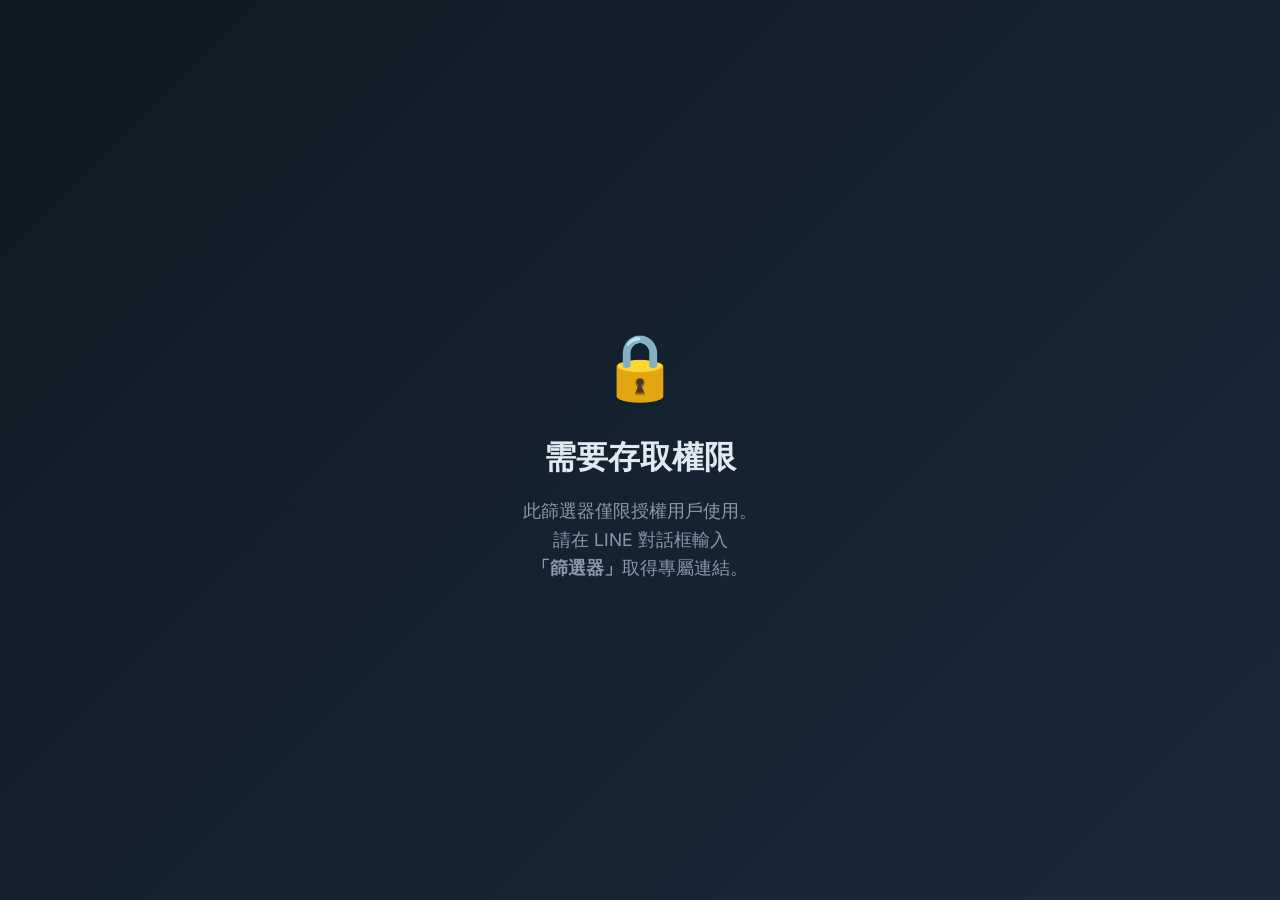
<file: TW-Stock-Screener/frontend/index.html>
<!DOCTYPE html>
<html lang="zh-TW">
<head>
    <meta charset="UTF-8">
    <meta name="viewport" content="width=device-width, initial-scale=1.0">
    <title>臺股篩選器 | TW Stock Screener</title>
    <link rel="preconnect" href="https://fonts.googleapis.com">
    <link rel="preconnect" href="https://fonts.gstatic.com" crossorigin>
    <link href="https://fonts.googleapis.com/css2?family=Inter:wght@300;400;500;600;700&display=swap" rel="stylesheet">
    <link rel="stylesheet" href="index.css?v=20260821">
    <style id="gate-style">
        #access-gate { display:none; position:fixed; top:0; left:0; width:100%; height:100%; 
            background:linear-gradient(135deg,#0f1923,#1a2a3a); z-index:99999; 
            justify-content:center; align-items:center; flex-direction:column; font-family:Inter,sans-serif; color:#e0e8f0; }
        #access-gate h1 { font-size:2em; margin-bottom:0.5em; }
        #access-gate p { font-size:1.1em; color:#8899aa; max-width:400px; text-align:center; line-height:1.6; }
        #access-gate .icon { font-size:4em; margin-bottom:0.3em; }
    </style>
    <script>
    (function(){
        var SECRET='howard7199_screener_2026_74d44cb4a04c9a42';
        var p=new URLSearchParams(window.location.search);
        var tk=p.get('token'), ex=p.get('expires');
        if(!tk||ex===null){showGate();return;}
        var exNum=parseInt(ex);
        if(exNum!==0 && Date.now()/1000>exNum){showGate('expired');return;}
        crypto.subtle.digest('SHA-256',new TextEncoder().encode(SECRET+ex)).then(function(buf){
            var h=Array.from(new Uint8Array(buf)).map(function(b){return b.toString(16).padStart(2,'0')}).join('');
            if(h.substring(0,16)!==tk){showGate();}
            else{document.documentElement.style.visibility='visible';}
        });
        document.documentElement.style.visibility='hidden';
        function showGate(type){
            document.addEventListener('DOMContentLoaded',function(){
                document.documentElement.style.visibility='visible';
                document.body.innerHTML='<div id="access-gate" style="display:flex">'
                    +'<div class="icon">'+(type==='expired'?'⏰':'🔒')+'</div>'
                    +'<h1>'+(type==='expired'?'連結已過期':'需要存取權限')+'</h1>'
                    +'<p>'+(type==='expired'
                        ?'此連結已超過有效期限。<br>請回到 LINE 對話框輸入<br><b>「篩選器」</b>取得新的連結。'
                        :'此篩選器僅限授權用戶使用。<br>請在 LINE 對話框輸入<br><b>「篩選器」</b>取得專屬連結。')
                    +'</p></div>';
            });
        }
    })();
    </script>
</head>
<body>
    <div class="app-container">
        <!-- Section 1: Header -->
        <header class="glass-panel">
            <div class="header-left">
                <h1>臺股篩選器</h1>
                <p class="subtitle">四大因子 × 三軍陣列 × 市場溫度計 · 上市+上櫃+興櫃</p>
            </div>
            <div class="header-right">
                <div class="meta-info">
                    <span class="label">最後更新</span>
                    <span class="value" id="update-time">--</span>
                </div>
                <div class="meta-info">
                    <span class="label">股票數量</span>
                    <span class="value" id="stock-count">--</span>
                </div>
            </div>
        </header>

        <main>
            <div class="top-dashboard">
                <!-- Section 2: Market Temperature Gauge -->
                <section class="glass-panel temperature-section">
                    <div class="section-header">
                        <h2>市場溫度計</h2>
                        <div class="timeframe-toggle">
                            <button class="toggle-btn active" data-tf="daily" id="temp-tf-daily">日線</button>
                            <button class="toggle-btn" data-tf="hourly" id="temp-tf-hourly">1H</button>
                        </div>
                    </div>
                    
                    <div class="gauge-container">
                        <div class="gauge">
                            <svg viewBox="0 0 100 50" class="gauge-svg">
                                <path class="gauge-bg" d="M 10 50 A 40 40 0 0 1 90 50" fill="none" stroke-width="12" stroke-linecap="round"/>
                                <path class="gauge-fill" id="gauge-fill" d="M 10 50 A 40 40 0 0 1 90 50" fill="none" stroke-width="12" stroke-linecap="round" stroke-dasharray="125.6" stroke-dashoffset="125.6"/>
                            </svg>
                            <div class="gauge-value" id="gauge-value">--</div>
                            <div class="gauge-label" id="gauge-label">--</div>
                        </div>
                    </div>

                    <div class="indicators" id="indicators-container">
                        <!-- Dynamically populated -->
                    </div>
                </section>

                <!-- Section 3: Screener Filters -->
                <section class="glass-panel filters-section">
                    <div class="section-header">
                        <h2>篩選條件</h2>
                        <div class="quick-filters">
                            <button class="btn btn-primary" id="qf-momentum">動能強勢</button>
                            <button class="btn btn-primary" id="qf-value">價值低估</button>
                            <button class="btn btn-primary" id="qf-growth">高品質成長</button>
                            <button class="btn btn-primary" id="qf-army">三軍多方</button>
                            <button class="btn btn-danger" id="qf-reset">全部重置</button>
                        </div>
                    </div>

                    <div class="filter-grid">
                        <!-- Sliders -->
                        <div class="filter-group">
                            <label>動能 (Min: <span id="val-momentum">0</span>)</label>
                            <input type="range" id="filter-momentum" min="0" max="100" value="0">
                        </div>
                        <div class="filter-group">
                            <label>品質 (Min: <span id="val-quality">0</span>)</label>
                            <input type="range" id="filter-quality" min="0" max="100" value="0">
                        </div>
                        <div class="filter-group">
                            <label>估值 (Min: <span id="val-valuation">0</span>)</label>
                            <input type="range" id="filter-valuation" min="0" max="100" value="0">
                        </div>
                        <div class="filter-group">
                            <label>成長 (Min: <span id="val-growth">0</span>)</label>
                            <input type="range" id="filter-growth" min="0" max="100" value="0">
                        </div>

                        <!-- Dropdowns -->
                        <div class="filter-group">
                            <label>市場</label>
                            <select id="filter-market">
                                <option value="all">全部</option>
                                <option value="上市">上市</option>
                                <option value="上櫃">上櫃</option>
                                <option value="興櫃">興櫃</option>
                            </select>
                        </div>
                        <div class="filter-group">
                            <label>週期</label>
                            <select id="filter-timeframe">
                                <option value="daily">日線</option>
                                <option value="hourly">1H</option>
                            </select>
                        </div>
                        <div class="filter-group">
                            <label>三軍排列</label>
                            <select id="filter-army">
                                <option value="All">全部</option>
                                <option value="多方排列">多方排列</option>
                                <option value="空方排列">空方排列</option>
                                <option value="糾結">糾結</option>
                            </select>
                        </div>
                        <div class="filter-group">
                            <label>MACD</label>
                            <select id="filter-macd">
                                <option value="All">全部</option>
                                <option value="紅柱放大">紅柱放大</option>
                                <option value="紅柱縮小">紅柱縮小</option>
                                <option value="綠柱放大">綠柱放大</option>
                                <option value="綠柱縮小">綠柱縮小</option>
                            </select>
                        </div>
                        <div class="filter-group">
                            <label>海龜</label>
                            <select id="filter-turtle">
                                <option value="All">全部</option>
                                <option value="突破">突破</option>
                                <option value="破低">破低</option>
                                <option value="盤整">盤整</option>
                            </select>
                        </div>
                        <div class="filter-group">
                            <label>類股 (Sector)</label>
                            <select id="filter-sector">
                                <option value="all">全部</option>
                                <!-- Populated dynamically -->
                            </select>
                        </div>
                        <div class="filter-group">
                            <label>搜尋 (Symbol / Name)</label>
                            <input type="text" id="filter-search" placeholder="例如: 2330, 台積電...">
                        </div>
                    </div>
                    
                    <div class="filter-status">
                        符合條件：<span id="filtered-count" class="highlight">-- / --</span> 檔
                    </div>
                </section>
            </div>

            <!-- Section 4: Results Table -->
            <section class="glass-panel table-section">
                <div class="table-container">
                    <table id="results-table">
                        <thead>
                            <tr>
                                <th>#</th>
                                <th class="sortable" data-sort="symbol">代號</th>
                                <th>名稱</th>
                                <th class="sortable" data-sort="price">現價</th>
                                <th class="sortable" data-sort="change_1d_pct">漲跌%</th>
                                <th class="sortable" data-sort="factors.momentum">動能</th>
                                <th class="sortable" data-sort="factors.quality">品質</th>
                                <th class="sortable" data-sort="factors.valuation">估值</th>
                                <th class="sortable" data-sort="factors.growth">成長</th>
                                <th class="sortable" data-sort="revenue.yoy_pct">月營收YoY</th>
                                <th>三軍陣列</th>
                                <th>海龜</th>
                                <th>MACD</th>
                                <th class="sortable" data-sort="__rsi">RSI</th>
                                <th class="sortable" data-sort="__lw_rank">威廉斯</th>
                            </tr>
                        </thead>
                        <tbody id="table-body">
                            <!-- Populated dynamically -->
                        </tbody>
                    </table>
                </div>
                <div class="pagination" id="pagination">
                    <button class="btn" id="page-prev">上一頁</button>
                    <span id="page-info">第 1 頁</span>
                    <button class="btn" id="page-next">下一頁</button>
                </div>
            </section>

            <!-- Section 5: Sector Heatmap -->
            <section class="glass-panel heatmap-section">
                <div class="section-header">
                    <h2>類股熱力圖 (Sector Heatmap)</h2>
                </div>
                <div class="heatmap-container" id="heatmap-container">
                    <!-- Populated dynamically -->
                </div>
            </section>
        </main>

        <footer>
            <p>免責聲明：本網站提供的資訊僅供參考，不構成任何投資建議。投資有風險，入市須謹慎。</p>
            <p>資料來源: yfinance + 公開資訊觀測站 (MOPS)</p>
        </footer>
    </div>
    
    <script src="themes.js?v=20261120"></script>
    <script src="rsi_filter.js?v=20261119b"></script>
    <script src="williams_filter.js?v=20261126"></script>
    <script src="app.js?v=20261126w"></script>
</body>
</html>
</file>
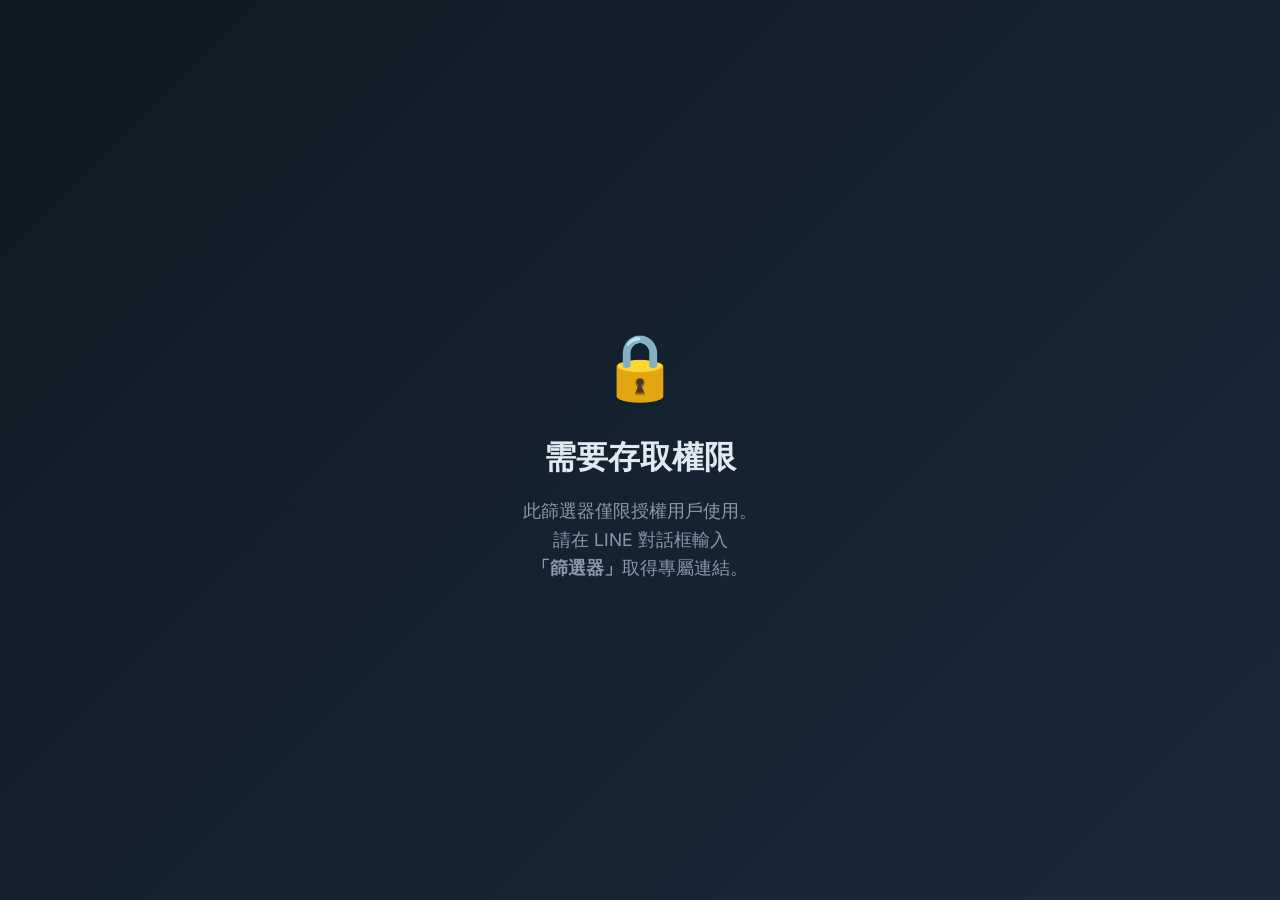
<file: US-ETF-Screener/frontend/index.html>
<!DOCTYPE html>
<html lang="zh-TW">
<head>
    <meta charset="UTF-8">
    <meta name="viewport" content="width=device-width, initial-scale=1.0">
    <title>美股 ETF 篩選器</title>
    <meta name="description" content="美股 ETF 多因子篩選器 - 動能 x 品質 x 價值 x 成長 x 技術面 x 訊號評分">
    <meta http-equiv="Cache-Control" content="no-cache, no-store, must-revalidate">
    <meta http-equiv="Pragma" content="no-cache">
    <meta http-equiv="Expires" content="0">
    <link rel="preconnect" href="https://fonts.googleapis.com">
    <link rel="preconnect" href="https://fonts.gstatic.com" crossorigin>
    <link href="https://fonts.googleapis.com/css2?family=Inter:wght@300;400;500;600;700&display=swap" rel="stylesheet">
    <link rel="stylesheet" href="index.css?v=20260901">
    <style id="gate-style">
        #access-gate { display:none; position:fixed; top:0; left:0; width:100%; height:100%; 
            background:linear-gradient(135deg,#0f1923,#1a2a3a); z-index:99999; 
            justify-content:center; align-items:center; flex-direction:column; font-family:Inter,sans-serif; color:#e0e8f0; }
        #access-gate h1 { font-size:2em; margin-bottom:0.5em; }
        #access-gate p { font-size:1.1em; color:#8899aa; max-width:400px; text-align:center; line-height:1.6; }
        #access-gate .icon { font-size:4em; margin-bottom:0.3em; }
    </style>
    <script>
    (function(){
        var SECRET='howard7199_screener_2026_74d44cb4a04c9a42';
        var p=new URLSearchParams(window.location.search);
        var tk=p.get('token'), ex=p.get('expires');
        if(!tk||ex===null){showGate();return;}
        var exNum=parseInt(ex);
        if(exNum!==0 && Date.now()/1000>exNum){showGate('expired');return;}
        crypto.subtle.digest('SHA-256',new TextEncoder().encode(SECRET+ex)).then(function(buf){
            var h=Array.from(new Uint8Array(buf)).map(function(b){return b.toString(16).padStart(2,'0')}).join('');
            if(h.substring(0,16)!==tk){showGate();}
            else{document.documentElement.style.visibility='visible';}
        });
        document.documentElement.style.visibility='hidden';
        function showGate(type){
            document.addEventListener('DOMContentLoaded',function(){
                document.documentElement.style.visibility='visible';
                document.body.innerHTML='<div id="access-gate" style="display:flex">'
                    +'<div class="icon">'+(type==='expired'?'⏰':'🔒')+'</div>'
                    +'<h1>'+(type==='expired'?'連結已過期':'需要存取權限')+'</h1>'
                    +'<p>'+(type==='expired'
                        ?'此連結已超過有效期限。<br>請回到 LINE 對話框輸入<br><b>「篩選器」</b>取得新的連結。'
                        :'此篩選器僅限授權用戶使用。<br>請在 LINE 對話框輸入<br><b>「篩選器」</b>取得專屬連結。')
                    +'</p></div>';
            });
        }
    })();
    </script>
</head>
<body>
    <div class="app-container">
        <!-- Section 1: Header -->
        <header class="glass-panel">
            <div class="header-left">
                <h1>美股 ETF 篩選器</h1>
                <p class="subtitle">多因子分析 x 技術面 x 訊號評分 | 5,800+ 檔美股 ETF</p>
            </div>
            <div class="header-right">
                <div class="meta-info">
                    <span class="label">最後更新</span>
                    <span class="value" id="update-time">--</span>
                </div>
                <div class="meta-info">
                    <span class="label">ETF 數量</span>
                    <span class="value" id="etf-count">--</span>
                </div>
            </div>
        </header>

        <main>
            <div class="top-dashboard">
                <!-- Section 2: ETF Market Temperature Gauge -->
                <section class="glass-panel temperature-section">
                    <div class="section-header">
                        <h2>市場溫度計</h2>
                        <div class="timeframe-toggle">
                            <button class="toggle-btn active" data-tf="daily" id="temp-tf-daily">日線</button>
                            <button class="toggle-btn" data-tf="hourly" id="temp-tf-hourly">小時線</button>
                        </div>
                    </div>
                    
                    <div class="gauge-container">
                        <div class="gauge">
                            <svg viewBox="0 0 100 50" class="gauge-svg">
                                <path class="gauge-bg" d="M 10 50 A 40 40 0 0 1 90 50" fill="none" stroke-width="12" stroke-linecap="round"/>
                                <path class="gauge-fill" id="gauge-fill" d="M 10 50 A 40 40 0 0 1 90 50" fill="none" stroke-width="12" stroke-linecap="round" stroke-dasharray="125.6" stroke-dashoffset="125.6"/>
                            </svg>
                            <div class="gauge-value" id="gauge-value">--</div>
                            <div class="gauge-label" id="gauge-label">--</div>
                        </div>
                    </div>

                    <div class="indicators" id="indicators-container">
                        <!-- Dynamically populated -->
                    </div>
                </section>

                <!-- Section 3: Screener Filters -->
                <section class="glass-panel filters-section">
                    <div class="section-header">
                        <h2>篩選條件</h2>
                        <div class="quick-filters">
                            <button class="btn btn-primary" id="qf-momentum">動能領先</button>
                            <button class="btn btn-primary" id="qf-quality">品質精選</button>
                            <button class="btn btn-primary" id="qf-value">價值投資</button>
                            <button class="btn btn-primary" id="qf-bullish">多頭排列</button>
                            <button class="btn btn-primary" id="qf-yield">高殖利率</button>
                            <button class="btn btn-danger" id="qf-reset">全部重置</button>
                        </div>
                    </div>

                    <div class="filter-grid">
                        <!-- Dropdowns -->
                        <div class="filter-group">
                            <label>ETF 類別</label>
                            <select id="filter-category">
                                <option value="All">全部</option>
                                <option value="Equity">股票指數型</option>
                                <option value="Bond">債券型</option>
                                <option value="Sector">產業型</option>
                                <option value="International">國際型</option>
                                <option value="Dividend">配息型</option>
                                <option value="Leveraged">槓桿型</option>
                                <option value="Commodity">商品型</option>
                                <option value="Real Estate">不動產型</option>
                                <option value="Thematic">主題型</option>
                                <option value="Other">其他</option>
                            </select>
                        </div>
                        <div class="filter-group">
                            <label>子類別</label>
                            <select id="filter-sub-category">
                                <option value="All">全部</option>
                                <!-- Populated dynamically based on category -->
                            </select>
                        </div>
                        <div class="filter-group">
                            <label>買賣訊號</label>
                            <select id="filter-signal">
                                <option value="All">全部</option>
                                <option value="Strong Buy">強烈買入</option>
                                <option value="Buy">買入</option>
                                <option value="Neutral">中性</option>
                                <option value="Sell">賣出</option>
                                <option value="Strong Sell">強烈賣出</option>
                            </select>
                        </div>
                        <div class="filter-group">
                            <label>三軍陣列均線</label>
                            <select id="filter-army">
                                <option value="All">全部</option>
                                <option value="Bullish">多方排列</option>
                                <option value="Bearish">空方排列</option>
                                <option value="Mixed">糾結</option>
                            </select>
                        </div>
                        <div class="filter-group">
                            <label>MACD</label>
                            <select id="filter-macd">
                                <option value="All">全部</option>
                                <option value="Expanding+">紅柱放大</option>
                                <option value="Expanding-">紅柱縮小</option>
                                <option value="Expanding">紅柱 (全部)</option>
                                <option value="Shrinking+">綠柱縮小</option>
                                <option value="Shrinking-">綠柱放大</option>
                                <option value="Shrinking">綠柱 (全部)</option>
                            </select>
                        </div>
                        <div class="filter-group">
                            <label>海龜通道</label>
                            <select id="filter-turtle">
                                <option value="All">全部</option>
                                <option value="Breakout">突破</option>
                                <option value="Breakdown">跌破</option>
                                <option value="Consolidation">盤整</option>
                            </select>
                        </div>
                        <div class="filter-group">
                            <label>搜尋 (代號 / 名稱)</label>
                            <input type="text" id="filter-search" placeholder="例: SPY, QQQ...">
                        </div>
                        
                        <!-- Sliders -->
                        <div class="filter-group">
                            <label>動能最低: <span id="val-momentum">0</span></label>
                            <input type="range" id="filter-momentum" min="0" max="100" value="0">
                        </div>
                        <div class="filter-group">
                            <label>品質最低: <span id="val-quality">0</span></label>
                            <input type="range" id="filter-quality" min="0" max="100" value="0">
                        </div>
                        <div class="filter-group">
                            <label>估值最低: <span id="val-valuation">0</span></label>
                            <input type="range" id="filter-valuation" min="0" max="100" value="0">
                        </div>
                        <div class="filter-group">
                            <label>成長最低: <span id="val-growth">0</span></label>
                            <input type="range" id="filter-growth" min="0" max="100" value="0">
                        </div>
                        
                    </div>
                    
                    <div class="filter-status">
                        符合條件: <span id="filtered-count" class="highlight">-- / --</span>
                    </div>
                </section>
            </div>

            <!-- Section 4: Results Table -->
            <section class="glass-panel table-section">
                <div class="table-container">
                    <table id="results-table">
                        <thead>
                            <tr>
                                <th>#</th>
                                <th class="sortable" data-sort="symbol">代號</th>
                                <th>名稱</th>
                                <th class="sortable" data-sort="category">類別</th>
                                <th class="sortable" data-sort="price">現價</th>
                                <th class="sortable" data-sort="change_1d_pct">漲跌%</th>
                                <th class="sortable" data-sort="signal.score">訊號</th>
                                <th class="sortable" data-sort="factors.momentum">動能</th>
                                <th class="sortable" data-sort="factors.quality">品質</th>
                                <th class="sortable" data-sort="factors.valuation">估值</th>
                                <th class="sortable" data-sort="factors.growth">成長</th>
                                <th class="sortable" data-sort="yield.annual_pct">殖利率%</th>
                                <th class="sortable" data-sort="metadata.expense_ratio">費用率%</th>
                                <th class="sortable" data-sort="metadata.fund_size">規模</th>
                                <th>三軍陣列</th>
                                <th>海龜</th>
                                <th>MACD</th>
                                <th class="sortable" data-sort="__rsi">RSI</th>
                                <th class="sortable" data-sort="__lw_rank">威廉斯</th>
                            </tr>
                        </thead>
                        <tbody id="table-body">
                            <!-- Populated dynamically -->
                        </tbody>
                    </table>
                </div>
                <div class="pagination" id="pagination">
                    <button class="btn" id="page-prev">上一頁</button>
                    <span id="page-info">第 1 頁</span>
                    <button class="btn" id="page-next">下一頁</button>
                </div>
            </section>

            <!-- Section 5: Category Heatmap -->
            <section class="glass-panel heatmap-section">
                <div class="section-header">
                    <h2>類別熱力圖</h2>
                </div>
                <div class="heatmap-container" id="heatmap-container">
                    <!-- Populated dynamically -->
                </div>
            </section>
        </main>

        <footer>
            <p>免責聲明: 本網站提供之資訊僅供參考，不構成投資建議。投資有風險，請審慎評估。</p>
            <p>資料來源: yfinance | Excel 來源: ETF3 元適用標的清單</p>
        </footer>
    </div>
    
    <script src="rsi_filter.js?v=20261119b"></script>
    <script src="williams_filter.js?v=20261126"></script>
    <script src="app.js?_v=20261126w"></script>
    <script>
    // Self-healing: if mock data detected after 15 seconds, force reload everything
    setTimeout(function(){
        var countEl = document.getElementById('etf-count');
        if(countEl && (countEl.textContent === '258' || countEl.textContent === '...')){
            // Data didn't load - force hard reload bypassing all caches
            window.location.reload(true);
        }
    }, 15000);
    </script>
</body>
</html>
</file>
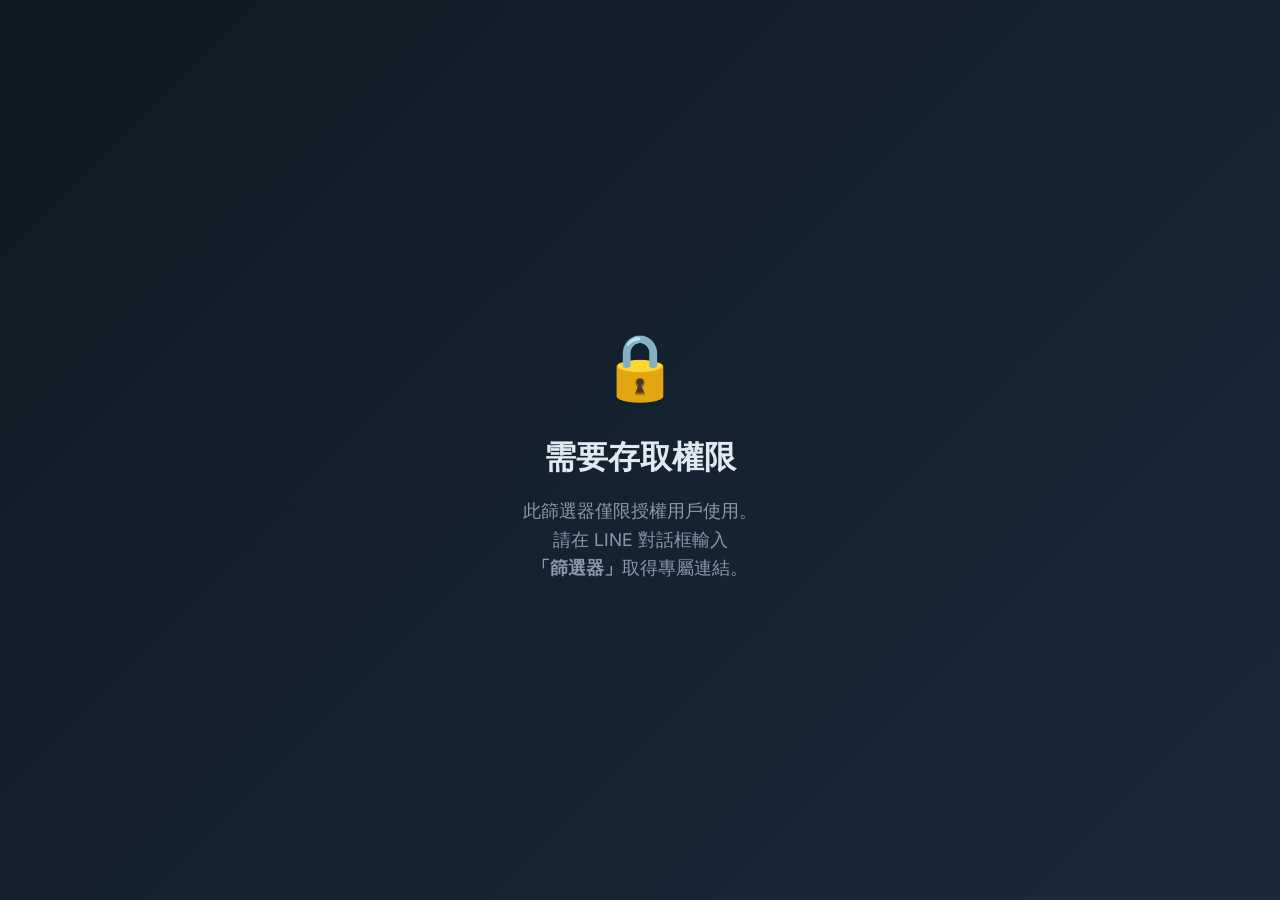
<file: US-Stock-Screener/frontend/index.html>
<!DOCTYPE html>
<html lang="zh-TW">
<head>
    <meta charset="UTF-8">
    <meta name="viewport" content="width=device-width, initial-scale=1.0">
    <title>美股篩選器 | JARVIS SELECT</title>
    <link rel="preconnect" href="https://fonts.googleapis.com">
    <link rel="preconnect" href="https://fonts.gstatic.com" crossorigin>
    <link href="https://fonts.googleapis.com/css2?family=Inter:wght@300;400;500;600;700&display=swap" rel="stylesheet">
    <link rel="stylesheet" href="index.css?v=3">
    <style id="gate-style">
        #access-gate { display:none; position:fixed; top:0; left:0; width:100%; height:100%; 
            background:linear-gradient(135deg,#0f1923,#1a2a3a); z-index:99999; 
            justify-content:center; align-items:center; flex-direction:column; font-family:Inter,sans-serif; color:#e0e8f0; }
        #access-gate h1 { font-size:2em; margin-bottom:0.5em; }
        #access-gate p { font-size:1.1em; color:#8899aa; max-width:400px; text-align:center; line-height:1.6; }
        #access-gate .icon { font-size:4em; margin-bottom:0.3em; }
    </style>
    <script>
    (function(){
        var SECRET='howard7199_screener_2026_74d44cb4a04c9a42';
        var p=new URLSearchParams(window.location.search);
        var tk=p.get('token'), ex=p.get('expires');
        if(!tk||ex===null){showGate();return;}
        var exNum=parseInt(ex);
        if(exNum!==0 && Date.now()/1000>exNum){showGate('expired');return;}
        crypto.subtle.digest('SHA-256',new TextEncoder().encode(SECRET+ex)).then(function(buf){
            var h=Array.from(new Uint8Array(buf)).map(function(b){return b.toString(16).padStart(2,'0')}).join('');
            if(h.substring(0,16)!==tk){showGate();}
            else{document.documentElement.style.visibility='visible';}
        });
        document.documentElement.style.visibility='hidden';
        function showGate(type){
            document.addEventListener('DOMContentLoaded',function(){
                document.documentElement.style.visibility='visible';
                document.body.innerHTML='<div id="access-gate" style="display:flex">'
                    +'<div class="icon">'+(type==='expired'?'⏰':'🔒')+'</div>'
                    +'<h1>'+(type==='expired'?'連結已過期':'需要存取權限')+'</h1>'
                    +'<p>'+(type==='expired'
                        ?'此連結已超過有效期限。<br>請回到 LINE 對話框輸入<br><b>「篩選器」</b>取得新的連結。'
                        :'此篩選器僅限授權用戶使用。<br>請在 LINE 對話框輸入<br><b>「篩選器」</b>取得專屬連結。')
                    +'</p></div>';
            });
        }
    })();
    </script>
</head>
<body>
    <div class="app-container">
        <!-- Section 1: Header -->
        <header class="glass-panel">
            <div class="header-left">
                <h1>美股篩選器</h1>
                <p class="subtitle">JARVIS SELECT 對標版 · 四大因子 × 三軍陣列 × 市場溫度計</p>
            </div>
            <div class="header-right">
                <div class="meta-info">
                    <span class="label">最後更新</span>
                    <span class="value" id="update-time">--</span>
                </div>
                <div class="meta-info">
                    <span class="label">股票數量</span>
                    <span class="value" id="stock-count">--</span>
                </div>
            </div>
        </header>

        <main>
            <div class="top-dashboard">
                <!-- Section 2: Market Temperature Gauge -->
                <section class="glass-panel temperature-section">
                    <div class="section-header">
                        <h2>市場溫度計</h2>
                        <div class="timeframe-toggle">
                            <button class="toggle-btn active" data-tf="daily" id="temp-tf-daily">日線</button>
                            <button class="toggle-btn" data-tf="hourly" id="temp-tf-hourly">1H</button>
                        </div>
                    </div>
                    
                    <div class="gauge-container">
                        <div class="gauge">
                            <svg viewBox="0 0 100 50" class="gauge-svg">
                                <path class="gauge-bg" d="M 10 50 A 40 40 0 0 1 90 50" fill="none" stroke-width="12" stroke-linecap="round"/>
                                <path class="gauge-fill" id="gauge-fill" d="M 10 50 A 40 40 0 0 1 90 50" fill="none" stroke-width="12" stroke-linecap="round" stroke-dasharray="125.6" stroke-dashoffset="125.6"/>
                            </svg>
                            <div class="gauge-value" id="gauge-value">--</div>
                            <div class="gauge-label" id="gauge-label">--</div>
                        </div>
                    </div>

                    <div class="indicators" id="indicators-container">
                        <!-- Dynamically populated -->
                    </div>
                </section>

                <!-- Section 3: Screener Filters -->
                <section class="glass-panel filters-section">
                    <div class="section-header">
                        <h2>篩選條件</h2>
                        <div class="quick-filters">
                            <button class="btn btn-primary" id="qf-momentum">動能強勢</button>
                            <button class="btn btn-primary" id="qf-value">價值低估</button>
                            <button class="btn btn-primary" id="qf-growth">高品質成長</button>
                            <button class="btn btn-primary" id="qf-army">三軍多方</button>
                            <button class="btn btn-danger" id="qf-reset">全部重置</button>
                        </div>
                    </div>

                    <div class="filter-grid">
                        <!-- Sliders -->
                        <div class="filter-group">
                            <label>動能 (Min: <span id="val-momentum">0</span>)</label>
                            <input type="range" id="filter-momentum" min="0" max="100" value="0">
                        </div>
                        <div class="filter-group">
                            <label>品質 (Min: <span id="val-quality">0</span>)</label>
                            <input type="range" id="filter-quality" min="0" max="100" value="0">
                        </div>
                        <div class="filter-group">
                            <label>估值 (Min: <span id="val-valuation">0</span>)</label>
                            <input type="range" id="filter-valuation" min="0" max="100" value="0">
                        </div>
                        <div class="filter-group">
                            <label>成長 (Min: <span id="val-growth">0</span>)</label>
                            <input type="range" id="filter-growth" min="0" max="100" value="0">
                        </div>

                        <!-- Dropdowns -->
                        <div class="filter-group">
                            <label>週期</label>
                            <select id="filter-timeframe">
                                <option value="daily">日線</option>
                                <option value="hourly">1H</option>
                            </select>
                        </div>
                        <div class="filter-group">
                            <label>三軍排列</label>
                            <select id="filter-army">
                                <option value="all">全部</option>
                                <option value="多方排列">多方排列</option>
                                <option value="空方排列">空方排列</option>
                                <option value="糾結">糾結</option>
                            </select>
                        </div>
                        <div class="filter-group">
                            <label>MACD</label>
                            <select id="filter-macd">
                                <option value="all">全部</option>
                                <option value="柱狀圖為正">柱狀圖為正</option>
                                <option value="紅柱放大">紅柱放大</option>
                            </select>
                        </div>
                        <div class="filter-group">
                            <label>海龜</label>
                            <select id="filter-turtle">
                                <option value="all">全部</option>
                                <option value="突破">突破</option>
                                <option value="破低">破低</option>
                                <option value="盤整">盤整</option>
                            </select>
                        </div>
                        <div class="filter-group">
                            <label>類股 (Sector)</label>
                            <select id="filter-sector">
                                <option value="all">全部</option>
                                <!-- Populated dynamically -->
                            </select>
                        </div>
                        <div class="filter-group">
                            <label>搜尋 (Symbol / Name)</label>
                            <input type="text" id="filter-search" placeholder="例如: NVDA, Apple...">
                        </div>
                    </div>
                    
                    <div class="filter-status">
                        符合條件：<span id="filtered-count" class="highlight">-- / --</span> 檔
                    </div>
                </section>
            </div>

            <!-- Section 4: Results Table -->
            <section class="glass-panel table-section">
                <div class="table-container">
                    <table id="results-table">
                        <thead>
                            <tr>
                                <th>#</th>
                                <th class="sortable" data-sort="symbol">代號</th>
                                <th>名稱</th>
                                <th class="sortable" data-sort="price">現價</th>
                                <th class="sortable" data-sort="change_1d_pct">漲跌%</th>
                                <th class="sortable" data-sort="factors.momentum">動能</th>
                                <th class="sortable" data-sort="factors.quality">品質</th>
                                <th class="sortable" data-sort="factors.valuation">估值</th>
                                <th class="sortable" data-sort="factors.growth">成長</th>
                                <th>三軍陣列</th>
                                <th>海龜</th>
                                <th>MACD</th>
                                <th class="sortable" data-sort="__rsi">RSI</th>
                                <th class="sortable" data-sort="__lw_rank">威廉斯</th>
                            </tr>
                        </thead>
                        <tbody id="table-body">
                            <!-- Populated dynamically -->
                        </tbody>
                    </table>
                </div>
                <div class="pagination" id="pagination">
                    <button class="btn" id="page-prev">上一頁</button>
                    <span id="page-info">第 1 頁</span>
                    <button class="btn" id="page-next">下一頁</button>
                </div>
            </section>

            <!-- Section 5: Sector Heatmap -->
            <section class="glass-panel heatmap-section">
                <div class="section-header">
                    <h2>類股熱力圖 (Sector Heatmap)</h2>
                </div>
                <div class="heatmap-container" id="heatmap-container">
                    <!-- Populated dynamically -->
                </div>
            </section>
        </main>

        <footer>
            <p>免責聲明：本網站提供的資訊僅供參考，不構成任何投資建議。投資有風險，入市須謹慎。</p>
            <p>Data Source: JARVIS SELECT Mock Data</p>
        </footer>
    </div>
    
    <script src="rsi_filter.js?v=20261119b"></script>
    <script src="williams_filter.js?v=20261126"></script>
    <script src="app.js?v=20261126w"></script>
</body>
</html>
</file>
<file: Risk-Control-Center/frontend/index.css>
:root {
    --bg-dark: #0d0d0f;
    --card-bg: #1a1a2e;
    --card-bg-elevated: #21213a;
    --card-border: rgba(255, 255, 255, 0.07);
    --primary: #00d4aa;
    --primary-dim: rgba(0, 212, 170, 0.14);
    --secondary: #f0b90b;
    --secondary-dim: rgba(240, 185, 11, 0.15);
    --danger: #ef4444;
    --danger-dim: rgba(239, 68, 68, 0.16);
    --warning: #f97316;
    --warning-dim: rgba(249, 115, 22, 0.16);
    --success: #22c55e;
    --success-dim: rgba(34, 197, 94, 0.16);
    --info: #38bdf8;
    --text-primary: #e5e5e5;
    --text-secondary: #94a3b8;
    --text-muted: #64748b;
    --font-body: 'Inter', "Microsoft JhengHei", "PingFang TC", sans-serif;
    --font-mono: ui-monospace, SFMono-Regular, Menlo, Monaco, Consolas, "Liberation Mono", monospace;

    /* Risk / Factor Gradients */
    --c-safe: #22c55e;
    --c-low: #84cc16;
    --c-mid: #eab308;
    --c-high: #f97316;
    --c-crit: #ef4444;
}

* {
    box-sizing: border-box;
    margin: 0;
    padding: 0;
}

body {
    background-color: var(--bg-dark);
    background-image:
        radial-gradient(circle at 12% 0%, rgba(0, 212, 170, 0.06), transparent 38%),
        radial-gradient(circle at 88% 12%, rgba(240, 185, 11, 0.05), transparent 38%);
    color: var(--text-primary);
    font-family: var(--font-body);
    line-height: 1.5;
    min-height: 100vh;
}

.app-container {
    max-width: 1480px;
    margin: 0 auto;
    padding: 22px;
    display: flex;
    flex-direction: column;
    gap: 22px;
}

main {
    display: flex;
    flex-direction: column;
    gap: 22px;
}

/* Glassmorphism Panel (Matches Screener) */
.glass-panel {
    background: var(--card-bg);
    border: 1px solid var(--card-border);
    border-radius: 16px;
    padding: 22px;
    backdrop-filter: blur(12px);
    box-shadow: 0 4px 24px rgba(0, 0, 0, 0.25);
}

/* Header */
header {
    display: flex;
    justify-content: space-between;
    align-items: center;
    flex-wrap: wrap;
    gap: 16px;
}

header h1 {
    font-size: 26px;
    color: var(--primary);
    margin-bottom: 4px;
    display: flex;
    align-items: center;
    gap: 10px;
}

header .subtitle {
    font-size: 13.5px;
    color: var(--text-secondary);
}

.header-right {
    display: flex;
    align-items: center;
    gap: 20px;
    flex-wrap: wrap;
}

.meta-info {
    display: flex;
    flex-direction: column;
    align-items: flex-end;
}

.meta-info .label {
    font-size: 11.5px;
    color: var(--text-secondary);
}

.meta-info .value {
    font-size: 16px;
    font-weight: 600;
    color: var(--secondary);
    font-family: var(--font-mono);
}

.fx-input {
    width: 74px;
    background: rgba(0, 0, 0, 0.35);
    border: 1px solid var(--card-border);
    color: var(--secondary);
    font-family: var(--font-mono);
    font-weight: 600;
    font-size: 15px;
    padding: 2px 6px;
    border-radius: 5px;
    text-align: right;
}

.header-actions {
    display: flex;
    gap: 8px;
}

/* Top Dashboard Layout (Matches Screener) */
.top-dashboard {
    display: grid;
    grid-template-columns: 380px 1fr;
    gap: 22px;
}

@media (max-width: 1080px) {
    .top-dashboard {
        grid-template-columns: 1fr;
    }
}

.section-header {
    display: flex;
    justify-content: space-between;
    align-items: center;
    margin-bottom: 16px;
    flex-wrap: wrap;
    gap: 10px;
}

.section-header h2 {
    font-size: 18px;
    font-weight: 600;
    display: flex;
    align-items: center;
    gap: 8px;
}

.section-sub {
    font-size: 12.5px;
    color: var(--text-secondary);
}

/* Buttons */
.btn {
    background: rgba(255, 255, 255, 0.03);
    border: 1px solid var(--card-border);
    color: var(--text-primary);
    padding: 6px 12px;
    border-radius: 7px;
    cursor: pointer;
    font-size: 12.5px;
    font-family: var(--font-body);
    font-weight: 500;
    transition: all 0.18s ease;
    display: inline-flex;
    align-items: center;
    gap: 5px;
    white-space: nowrap;
}

.btn:hover:not(:disabled) {
    background: rgba(255, 255, 255, 0.09);
    border-color: rgba(255, 255, 255, 0.18);
}

.btn:disabled {
    opacity: 0.4;
    cursor: not-allowed;
}

.btn-primary {
    border-color: rgba(0, 212, 170, 0.55);
    color: var(--primary);
    background: rgba(0, 212, 170, 0.06);
}

.btn-primary:hover:not(:disabled),
.btn-primary.active {
    background: var(--primary);
    color: #081210;
    font-weight: 600;
}

.btn-secondary {
    border-color: rgba(240, 185, 11, 0.5);
    color: var(--secondary);
    background: rgba(240, 185, 11, 0.06);
}

.btn-secondary:hover:not(:disabled) {
    background: var(--secondary);
    color: #111;
    font-weight: 600;
}

.btn-danger {
    border-color: rgba(239, 68, 68, 0.5);
    color: var(--danger);
}

.btn-danger:hover:not(:disabled) {
    background: var(--danger);
    color: #fff;
}

.btn-xs {
    padding: 3px 8px;
    font-size: 11.5px;
    border-radius: 5px;
}

/* Gauge */
.market-temp-bar {
    display: flex;
    gap: 8px;
    margin-bottom: 12px;
}

.mkt-temp-pill {
    flex: 1;
    background: rgba(0, 0, 0, 0.28);
    border: 1px solid var(--card-border);
    border-radius: 8px;
    padding: 6px 10px;
    font-size: 11.5px;
    display: flex;
    justify-content: space-between;
    align-items: center;
}

.gauge-container {
    display: flex;
    justify-content: center;
    margin: 6px 0 22px;
}

.gauge {
    position: relative;
    width: 210px;
    height: 108px;
}

.gauge-svg {
    width: 100%;
    height: 100%;
}

.gauge-bg {
    stroke: rgba(255, 255, 255, 0.1);
}

.gauge-fill {
    transition: stroke-dashoffset 0.7s ease-out, stroke 0.4s ease;
}

.gauge-value {
    position: absolute;
    bottom: 14px;
    left: 50%;
    transform: translateX(-50%);
    font-size: 34px;
    font-weight: 700;
    font-family: var(--font-mono);
}

.gauge-label {
    position: absolute;
    bottom: -14px;
    left: 50%;
    transform: translateX(-50%);
    font-size: 13px;
    font-weight: 600;
    white-space: nowrap;
}

/* Mini KPI Grid inside Gauge Card */
.mini-kpi-grid {
    display: grid;
    grid-template-columns: 1fr 1fr;
    gap: 8px;
    margin-bottom: 16px;
}

.mini-kpi {
    background: rgba(0, 0, 0, 0.26);
    border: 1px solid var(--card-border);
    border-radius: 10px;
    padding: 9px 11px;
}

.mini-kpi .k-lbl {
    font-size: 11px;
    color: var(--text-secondary);
    display: block;
}

.mini-kpi .k-val {
    font-size: 15px;
    font-weight: 700;
    font-family: var(--font-mono);
    margin-top: 2px;
    display: block;
}

.mini-kpi .k-sub {
    font-size: 11px;
    color: var(--text-muted);
    font-family: var(--font-mono);
}

/* Indicators */
.indicator {
    margin-bottom: 11px;
}

.ind-header {
    display: flex;
    justify-content: space-between;
    font-size: 12px;
    margin-bottom: 4px;
}

.ind-bar-bg {
    height: 6px;
    background: rgba(255, 255, 255, 0.09);
    border-radius: 3px;
    overflow: hidden;
}

.ind-bar-fill {
    height: 100%;
    border-radius: 3px;
    transition: width 0.4s ease, background 0.3s ease;
}

.ind-detail {
    font-size: 11px;
    color: var(--text-secondary);
    margin-top: 3px;
}

/* Risk Config Controls */
.quick-filters {
    display: flex;
    gap: 7px;
    flex-wrap: wrap;
}

.filter-grid {
    display: grid;
    grid-template-columns: repeat(auto-fit, minmax(225px, 1fr));
    gap: 15px;
    margin-bottom: 16px;
}

.filter-group {
    display: flex;
    flex-direction: column;
    gap: 6px;
    background: rgba(0, 0, 0, 0.2);
    border: 1px solid rgba(255, 255, 255, 0.04);
    padding: 11px 13px;
    border-radius: 10px;
}

.filter-group label {
    font-size: 12px;
    color: var(--text-secondary);
    display: flex;
    justify-content: space-between;
    align-items: center;
}

.filter-group label .lbl-val {
    color: var(--primary);
    font-family: var(--font-mono);
    font-weight: 600;
}

.filter-group .hint-line {
    font-size: 11px;
    color: var(--text-muted);
    font-family: var(--font-mono);
}

.filter-group input[type="range"] {
    width: 100%;
    accent-color: var(--primary);
    cursor: pointer;
}

.filter-group select,
.filter-group input[type="text"],
.filter-group input[type="number"],
.filter-group input[type="date"] {
    background: rgba(0, 0, 0, 0.38);
    border: 1px solid var(--card-border);
    color: var(--text-primary);
    padding: 7px 10px;
    border-radius: 6px;
    font-family: var(--font-body);
    font-size: 13px;
    outline: none;
    transition: border-color 0.2s;
    color-scheme: dark;
}

.filter-group select:focus,
.filter-group input:focus {
    border-color: var(--primary);
}

.chip-row {
    display: flex;
    gap: 5px;
    flex-wrap: wrap;
    margin-top: 2px;
}

.chip-btn {
    background: rgba(255, 255, 255, 0.05);
    border: 1px solid var(--card-border);
    color: var(--text-secondary);
    padding: 2px 7px;
    border-radius: 4px;
    font-size: 11px;
    cursor: pointer;
    transition: all 0.15s;
}

.chip-btn:hover {
    border-color: var(--primary);
    color: var(--primary);
}

.smart-alloc-bar {
    display: flex;
    justify-content: space-between;
    align-items: center;
    flex-wrap: wrap;
    gap: 10px;
    padding-top: 14px;
    border-top: 1px solid var(--card-border);
}

.alloc-buttons {
    display: flex;
    gap: 8px;
    flex-wrap: wrap;
}

/* Picker / Sector Selector */
.market-tabs {
    display: flex;
    gap: 6px;
    flex-wrap: wrap;
}

.tab-btn {
    background: rgba(0, 0, 0, 0.3);
    border: 1px solid var(--card-border);
    color: var(--text-secondary);
    padding: 6px 13px;
    border-radius: 8px;
    cursor: pointer;
    font-size: 13px;
    font-weight: 500;
    transition: all 0.2s;
}

.tab-btn.active {
    background: var(--primary-dim);
    border-color: var(--primary);
    color: var(--primary);
    font-weight: 600;
}

.picker-toolbar {
    display: grid;
    grid-template-columns: 1.5fr repeat(3, minmax(140px, 1fr));
    gap: 12px;
    margin-bottom: 14px;
}

@media (max-width: 900px) {
    .picker-toolbar {
        grid-template-columns: 1fr 1fr;
    }
}

.search-box-wrap {
    position: relative;
}

.search-box-wrap input,
.picker-toolbar select {
    width: 100%;
    background: rgba(0, 0, 0, 0.36);
    border: 1px solid var(--card-border);
    color: var(--text-primary);
    padding: 8px 12px;
    border-radius: 8px;
    font-size: 13px;
    outline: none;
    color-scheme: dark;
}

.search-box-wrap input:focus,
.picker-toolbar select:focus {
    border-color: var(--primary);
}

.sector-pills-wrap {
    display: flex;
    gap: 7px;
    flex-wrap: wrap;
    max-height: 118px;
    overflow-y: auto;
    padding: 4px 2px 10px;
    margin-bottom: 10px;
    border-bottom: 1px solid var(--card-border);
}

.sector-pill {
    background: rgba(255, 255, 255, 0.04);
    border: 1px solid var(--card-border);
    color: var(--text-secondary);
    padding: 4px 10px;
    border-radius: 999px;
    font-size: 12px;
    cursor: pointer;
    display: inline-flex;
    align-items: center;
    gap: 6px;
    transition: all 0.16s;
}

.sector-pill:hover {
    border-color: rgba(255, 255, 255, 0.25);
    color: var(--text-primary);
}

.sector-pill.active {
    background: var(--primary-dim);
    border-color: var(--primary);
    color: var(--primary);
    font-weight: 600;
}

.sector-pill .held-tag {
    background: var(--secondary-dim);
    color: var(--secondary);
    padding: 1px 6px;
    border-radius: 99px;
    font-size: 10.5px;
    font-family: var(--font-mono);
    font-weight: 600;
}

/* Tables */
.table-container {
    overflow-x: auto;
    margin-bottom: 12px;
}

table {
    width: 100%;
    border-collapse: collapse;
    font-size: 13px;
}

th {
    text-align: left;
    padding: 11px 12px;
    color: var(--text-secondary);
    font-weight: 500;
    border-bottom: 1px solid var(--card-border);
    background: var(--card-bg);
    white-space: nowrap;
}

th.sortable {
    cursor: pointer;
    user-select: none;
}

th.sortable:hover {
    color: var(--primary);
}

td {
    padding: 10px 12px;
    border-bottom: 1px solid rgba(255, 255, 255, 0.035);
    vertical-align: middle;
}

tr.main-row:hover > td {
    background: rgba(255, 255, 255, 0.03);
}

.clickable-cell {
    cursor: pointer;
}

.num {
    font-family: var(--font-mono);
}

.pos { color: var(--success); }
.neg { color: var(--danger); }
.warn-txt { color: var(--warning); }
.neu { color: var(--text-secondary); }

/* Badges */
.badge {
    display: inline-block;
    padding: 3px 8px;
    border-radius: 5px;
    font-weight: 600;
    font-family: var(--font-mono);
    font-size: 11.5px;
    color: #fff;
    text-shadow: 0 1px 2px rgba(0, 0, 0, 0.45);
    text-align: center;
    min-width: 34px;
}

.tag-pill {
    display: inline-flex;
    align-items: center;
    gap: 4px;
    padding: 2px 7px;
    border-radius: 5px;
    font-size: 11px;
    font-weight: 600;
    white-space: nowrap;
}

.tag-ok { background: var(--success-dim); color: #4ade80; }
.tag-warn { background: var(--warning-dim); color: #fb923c; }
.tag-danger { background: var(--danger-dim); color: #f87171; }
.tag-info { background: rgba(56, 189, 248, 0.15); color: #38bdf8; }
.tag-mkt { background: rgba(255, 255, 255, 0.07); color: var(--text-secondary); font-size: 10.5px; }

/* Portfolio Inline Inputs */
.pf-input-amt {
    width: 108px;
    background: rgba(0, 0, 0, 0.4);
    border: 1px solid var(--card-border);
    color: var(--text-primary);
    font-family: var(--font-mono);
    font-size: 13px;
    padding: 5px 7px;
    border-radius: 6px;
    text-align: right;
}

.pf-input-cost {
    width: 82px;
    background: rgba(0, 0, 0, 0.4);
    border: 1px solid var(--card-border);
    color: var(--text-primary);
    font-family: var(--font-mono);
    font-size: 12.5px;
    padding: 5px 6px;
    border-radius: 6px;
    text-align: right;
}

.pf-input-date {
    width: 128px;
    background: rgba(0, 0, 0, 0.4);
    border: 1px solid var(--card-border);
    color: var(--text-primary);
    font-family: var(--font-mono);
    font-size: 12px;
    padding: 4px 6px;
    border-radius: 6px;
    color-scheme: dark;
}

.pf-select-sector {
    max-width: 142px;
    background: rgba(0, 0, 0, 0.4);
    border: 1px solid var(--card-border);
    color: var(--text-primary);
    font-size: 12px;
    padding: 4px 6px;
    border-radius: 6px;
    color-scheme: dark;
}

.pf-input-amt:focus,
.pf-input-cost:focus,
.pf-input-date:focus,
.pf-select-sector:focus {
    border-color: var(--primary);
    outline: none;
}

.amt-ctrl-wrap {
    display: flex;
    flex-direction: column;
    gap: 4px;
    min-width: 165px;
}

.amt-top-line {
    display: flex;
    align-items: center;
    gap: 4px;
}

.amt-slider {
    width: 100%;
    height: 4px;
    accent-color: var(--primary);
    cursor: pointer;
}

.sub-meta {
    font-size: 11px;
    color: var(--text-muted);
    display: block;
    margin-top: 2px;
}

/* Detail Row (Matches Screener) */
.detail-row {
    display: none;
}

.detail-row.open {
    display: table-row;
}

.detail-content {
    background: rgba(0, 0, 0, 0.28);
    border: 1px solid var(--card-border);
    padding: 16px;
    border-radius: 10px;
    margin: 4px 0 8px;
    display: grid;
    grid-template-columns: repeat(auto-fit, minmax(230px, 1fr));
    gap: 16px;
}

.detail-group h4 {
    color: var(--primary);
    font-size: 12.5px;
    margin-bottom: 8px;
    border-bottom: 1px solid var(--card-border);
    padding-bottom: 5px;
}

.detail-item {
    display: flex;
    justify-content: space-between;
    font-size: 12px;
    margin-bottom: 5px;
    gap: 8px;
}

.detail-item .lbl { color: var(--text-secondary); }
.detail-item .val { font-family: var(--font-mono); text-align: right; }

/* Empty Portfolio State */
.empty-state {
    text-align: center;
    padding: 36px 20px;
    color: var(--text-secondary);
    border: 1px dashed rgba(255, 255, 255, 0.12);
    border-radius: 12px;
}

.empty-state h3 {
    color: var(--text-primary);
    margin-bottom: 8px;
}

/* Analytics 2x2 Grid */
.analytics-grid {
    display: grid;
    grid-template-columns: 1fr 1fr;
    gap: 22px;
}

@media (max-width: 1080px) {
    .analytics-grid {
        grid-template-columns: 1fr;
    }
}

/* Sector Allocation Heatmap & Bars */
#sector-heatmap {
    height: 230px;
    position: relative;
    overflow: hidden;
    border: 1px solid var(--card-border);
    border-radius: 10px;
    background: rgba(0, 0, 0, 0.32);
    margin-bottom: 14px;
}

.hm-node {
    position: absolute;
    display: flex;
    flex-direction: column;
    align-items: center;
    justify-content: center;
    overflow: hidden;
    border-radius: 4px;
    border: 1px solid rgba(0, 0, 0, 0.45);
    padding: 4px;
    text-align: center;
    transition: filter 0.18s;
}

.hm-node:hover {
    filter: brightness(1.2);
    z-index: 5;
    border-color: #fff;
}

.hm-node.over-cap {
    border: 2px solid #ef4444;
    box-shadow: inset 0 0 12px rgba(239, 68, 68, 0.55);
}

.hm-symbol {
    font-size: 12px;
    font-weight: 700;
    color: #fff;
    text-shadow: 0 1px 2px rgba(0, 0, 0, 0.65);
}

.hm-change {
    font-size: 11px;
    color: rgba(255, 255, 255, 0.9);
    font-family: var(--font-mono);
}

.sector-bar-row {
    margin-bottom: 9px;
}

.sector-bar-hdr {
    display: flex;
    justify-content: space-between;
    font-size: 12px;
    margin-bottom: 3px;
}

.sector-bar-track {
    position: relative;
    height: 8px;
    background: rgba(255, 255, 255, 0.08);
    border-radius: 4px;
    overflow: visible;
}

.sector-bar-fill {
    height: 100%;
    border-radius: 4px;
    transition: width 0.35s ease;
}

.sector-cap-marker {
    position: absolute;
    top: -3px;
    bottom: -3px;
    width: 2px;
    background: var(--secondary);
    z-index: 2;
}

/* Equity & Drawdown SVG Chart */
.chart-kpi-strip {
    display: grid;
    grid-template-columns: repeat(4, 1fr);
    gap: 8px;
    margin-bottom: 12px;
}

.chart-kpi-box {
    background: rgba(0, 0, 0, 0.25);
    border: 1px solid var(--card-border);
    border-radius: 8px;
    padding: 7px 10px;
}

.chart-kpi-box span {
    display: block;
    font-size: 11px;
    color: var(--text-secondary);
}

.chart-kpi-box b {
    font-size: 14px;
    font-family: var(--font-mono);
}

.svg-chart-wrap {
    width: 100%;
    height: 265px;
    background: rgba(0, 0, 0, 0.28);
    border: 1px solid var(--card-border);
    border-radius: 10px;
    padding: 8px;
}

/* Correlation Matrix */
.corr-scroll {
    overflow-x: auto;
}

.corr-table {
    width: 100%;
    border-collapse: separate;
    border-spacing: 3px;
    font-size: 11.5px;
}

.corr-table th,
.corr-table td {
    padding: 7px 6px;
    text-align: center;
    border-radius: 5px;
    border: none;
    font-family: var(--font-mono);
}

.corr-table th {
    background: rgba(255, 255, 255, 0.04);
    color: var(--text-secondary);
    position: static;
}

/* Stress Test & VaR */
.var-cards {
    display: grid;
    grid-template-columns: repeat(3, 1fr);
    gap: 8px;
    margin-bottom: 14px;
}

.var-card {
    background: rgba(0, 0, 0, 0.26);
    border: 1px solid var(--card-border);
    border-radius: 9px;
    padding: 9px 11px;
}

.var-card .v-title {
    font-size: 11px;
    color: var(--text-secondary);
}

.var-card .v-amt {
    font-size: 15px;
    font-weight: 700;
    font-family: var(--font-mono);
    color: var(--danger);
    margin-top: 2px;
}

.var-card .v-pct {
    font-size: 11px;
    color: var(--text-muted);
    font-family: var(--font-mono);
}

.stress-row {
    display: grid;
    grid-template-columns: 1.5fr 1fr 1fr;
    align-items: center;
    gap: 8px;
    padding: 9px 11px;
    background: rgba(0, 0, 0, 0.22);
    border: 1px solid rgba(255, 255, 255, 0.04);
    border-radius: 8px;
    margin-bottom: 7px;
    font-size: 12.5px;
}

.stress-row small {
    display: block;
    color: var(--text-muted);
    font-size: 11px;
}

/* Actionable Risk Checklist */
.checklist-list {
    display: flex;
    flex-direction: column;
    gap: 9px;
}

.chk-item {
    display: flex;
    align-items: flex-start;
    gap: 10px;
    padding: 11px 14px;
    border-radius: 10px;
    font-size: 13px;
    line-height: 1.55;
}

.chk-crit {
    background: rgba(239, 68, 68, 0.11);
    border: 1px solid rgba(239, 68, 68, 0.35);
}

.chk-warn {
    background: rgba(249, 115, 22, 0.11);
    border: 1px solid rgba(249, 115, 22, 0.32);
}

.chk-ok {
    background: rgba(34, 197, 94, 0.10);
    border: 1px solid rgba(34, 197, 94, 0.30);
}

/* Pagination */
.pagination {
    display: flex;
    justify-content: center;
    align-items: center;
    gap: 14px;
    margin-top: 8px;
}

/* Timeframe Toggle */
.timeframe-toggle {
    display: flex;
    background: rgba(0, 0, 0, 0.35);
    border-radius: 8px;
    padding: 3px;
}

.toggle-btn {
    background: transparent;
    border: none;
    color: var(--text-secondary);
    padding: 4px 11px;
    border-radius: 6px;
    cursor: pointer;
    font-size: 12px;
    transition: all 0.18s;
}

.toggle-btn.active {
    background: rgba(0, 212, 170, 0.2);
    color: var(--primary);
    font-weight: 600;
}

/* ================= Hero Modules (AI 風控戰情板 / 10 秒試算表) ================= */
.video-hero-banner {
    background: linear-gradient(135deg, rgba(0, 212, 170, 0.12), rgba(26, 26, 46, 0.95) 55%, rgba(240, 185, 11, 0.09));
    border: 1px solid rgba(0, 212, 170, 0.32);
}

.ai-hud-strip {
    display: grid;
    grid-template-columns: repeat(5, 1fr);
    gap: 10px;
    margin-bottom: 16px;
}

@media (max-width: 1080px) {
    .ai-hud-strip {
        grid-template-columns: repeat(2, 1fr);
    }
}

.hud-card {
    background: rgba(8, 14, 26, 0.68);
    border: 1px solid rgba(255, 255, 255, 0.08);
    border-radius: 12px;
    padding: 12px 14px;
    display: flex;
    flex-direction: column;
    justify-content: space-between;
    gap: 4px;
}

.hud-card.hud-highlight {
    border-color: rgba(0, 212, 170, 0.5);
    box-shadow: inset 0 0 18px rgba(0, 212, 170, 0.08);
}

.hud-top {
    display: flex;
    justify-content: space-between;
    align-items: center;
    font-size: 12px;
    color: var(--text-secondary);
}

.hud-big {
    font-size: 22px;
    font-weight: 700;
    font-family: var(--font-mono);
    color: #fff;
}

.hud-sub {
    font-size: 11.5px;
    color: var(--text-muted);
}

.safety-bar-track {
    height: 7px;
    border-radius: 99px;
    background: rgba(255, 255, 255, 0.1);
    overflow: hidden;
    margin-top: 4px;
}

.safety-bar-fill {
    height: 100%;
    border-radius: 99px;
    transition: width 0.35s ease, background 0.3s ease;
}

/* 10-Second Position Sizing Calculator & 3 Questions */
.calc-two-col {
    display: grid;
    grid-template-columns: 1.05fr 1.35fr;
    gap: 18px;
    align-items: stretch;
}

@media (max-width: 1024px) {
    .calc-two-col {
        grid-template-columns: 1fr;
    }
}

.calc-inputs-box {
    background: rgba(8, 14, 26, 0.6);
    border: 1px solid rgba(56, 189, 248, 0.28);
    border-radius: 14px;
    padding: 16px;
    display: flex;
    flex-direction: column;
    gap: 11px;
}

.calc-box-title {
    font-size: 14px;
    font-weight: 700;
    color: #38bdf8;
    display: flex;
    justify-content: space-between;
    align-items: center;
    flex-wrap: wrap;
    gap: 6px;
}

.calc-field-row {
    display: grid;
    grid-template-columns: 1.15fr 1fr;
    align-items: center;
    gap: 10px;
    background: rgba(255, 255, 255, 0.03);
    padding: 8px 11px;
    border-radius: 9px;
    border: 1px solid rgba(255, 255, 255, 0.05);
}

.calc-field-row label {
    font-size: 13px;
    color: var(--text-primary);
    font-weight: 500;
}

.calc-field-row label small {
    display: block;
    font-size: 11px;
    color: var(--text-muted);
    font-weight: 400;
}

.calc-field-row input {
    width: 100%;
    background: rgba(0, 0, 0, 0.45);
    border: 1px solid var(--card-border);
    color: var(--secondary);
    font-family: var(--font-mono);
    font-weight: 700;
    font-size: 15px;
    padding: 6px 10px;
    border-radius: 7px;
    text-align: right;
}

.calc-field-row input:focus {
    border-color: var(--primary);
    outline: none;
}

.calc-steps-box {
    background: rgba(8, 22, 22, 0.55);
    border: 1px solid rgba(0, 212, 170, 0.35);
    border-radius: 14px;
    padding: 16px;
    display: flex;
    flex-direction: column;
    justify-content: space-between;
    gap: 12px;
}

.three-steps-grid {
    display: grid;
    grid-template-columns: repeat(3, 1fr);
    gap: 10px;
}

@media (max-width: 760px) {
    .three-steps-grid {
        grid-template-columns: 1fr;
    }
}

.step-card {
    background: rgba(13, 22, 38, 0.85);
    border: 1px solid rgba(240, 185, 11, 0.42);
    border-radius: 11px;
    padding: 11px 12px;
    display: flex;
    flex-direction: column;
    gap: 5px;
}

.step-card .st-hdr {
    font-size: 12px;
    font-weight: 700;
    color: var(--secondary);
}

.step-card .st-formula {
    font-size: 13px;
    font-family: var(--font-mono);
    color: #fff;
    font-weight: 600;
}

.step-card .st-ans {
    margin-top: auto;
    background: rgba(0, 212, 170, 0.12);
    color: #6ee7b7;
    padding: 6px 8px;
    border-radius: 7px;
    font-size: 12px;
    font-weight: 600;
}

/* 3 Questions Gatekeeper */
.three-q-list {
    display: flex;
    flex-direction: column;
    gap: 7px;
}

.q-row {
    display: flex;
    justify-content: space-between;
    align-items: center;
    gap: 10px;
    padding: 8px 12px;
    border-radius: 9px;
    font-size: 12.8px;
    font-weight: 600;
    border: 1px solid rgba(255, 255, 255, 0.08);
    background: rgba(0, 0, 0, 0.28);
}

.q-row.pass {
    border-color: rgba(34, 197, 94, 0.42);
    background: rgba(34, 197, 94, 0.10);
}

.q-row.fail {
    border-color: rgba(239, 68, 68, 0.48);
    background: rgba(239, 68, 68, 0.12);
}

.verdict-banner {
    padding: 10px 14px;
    border-radius: 10px;
    font-size: 13.5px;
    font-weight: 700;
    display: flex;
    justify-content: space-between;
    align-items: center;
    flex-wrap: wrap;
    gap: 10px;
}

.verdict-pass {
    background: linear-gradient(90deg, rgba(16, 185, 129, 0.24), rgba(0, 212, 170, 0.12));
    border: 1px solid #10b981;
    color: #a7f3d0;
}

.verdict-fail {
    background: linear-gradient(90deg, rgba(239, 68, 68, 0.24), rgba(153, 27, 27, 0.18));
    border: 1px solid #ef4444;
    color: #fecaca;
}

/* Expectancy Comparison (Disposition Effect vs AI Risk Control) */
.exp-compare-grid {
    display: grid;
    grid-template-columns: 1fr 1fr;
    gap: 12px;
    margin-top: 12px;
    padding-top: 12px;
    border-top: 1px solid var(--card-border);
}

@media (max-width: 820px) {
    .exp-compare-grid {
        grid-template-columns: 1fr;
    }
}

.exp-box {
    border-radius: 10px;
    padding: 10px 14px;
    font-size: 12.5px;
}

.exp-bad {
    background: rgba(239, 68, 68, 0.09);
    border: 1px solid rgba(239, 68, 68, 0.3);
}

.exp-good {
    background: rgba(0, 212, 170, 0.09);
    border: 1px solid rgba(0, 212, 170, 0.32);
}

/* Autocomplete Dropdown for 10s Calculator */
.calc-stock-picker {
    position: relative;
}

.calc-suggest-menu {
    position: absolute;
    top: 100%;
    left: 0;
    right: 0;
    background: #141829;
    border: 1px solid var(--primary);
    border-radius: 8px;
    max-height: 210px;
    overflow-y: auto;
    z-index: 50;
    display: none;
    box-shadow: 0 8px 24px rgba(0, 0, 0, 0.6);
}

.calc-suggest-item {
    padding: 7px 11px;
    font-size: 12.5px;
    cursor: pointer;
    display: flex;
    justify-content: space-between;
    border-bottom: 1px solid rgba(255, 255, 255, 0.05);
}

.calc-suggest-item:hover {
    background: rgba(0, 212, 170, 0.18);
}

footer {
    text-align: center;
    font-size: 12px;
    color: var(--text-secondary);
    padding: 20px 0;
    border-top: 1px solid var(--card-border);
}

/* ================= Status Banner (載入失敗 / 資料過期 / 匯入結果) ================= */
.app-status-banner {
    align-items: center;
    flex-wrap: wrap;
    gap: 10px;
    padding: 11px 16px;
    border-radius: 12px;
    font-size: 13px;
    line-height: 1.6;
    margin-bottom: 18px;
}
.app-status-banner.status-warn { background: rgba(249, 115, 22, 0.12); border: 1px solid rgba(249, 115, 22, 0.45); color: #fed7aa; }
.app-status-banner.status-error { background: rgba(239, 68, 68, 0.14); border: 1px solid rgba(239, 68, 68, 0.5); color: #fecaca; }
.app-status-banner.status-info { background: rgba(56, 189, 248, 0.10); border: 1px solid rgba(56, 189, 248, 0.4); color: #bae6fd; }

/* 候選清單在窄螢幕改為左右滑動，不再把名稱擠成直排 */
#picker-table { min-width: 1080px; }
#picker-table td:nth-child(3) { white-space: nowrap; }

/* ================= Phone Layout (≤ 760px) ================= */
@media (max-width: 760px) {
    .hud-top { flex-wrap: wrap; gap: 4px; }
    .hud-big { font-size: 16px; word-break: keep-all; overflow-wrap: normal; letter-spacing: -0.3px; }
    .ai-hud-strip .hud-card:last-child { grid-column: 1 / -1; }

    .exp-box > div:first-child { flex-direction: column; align-items: flex-start !important; gap: 2px; }

    .calc-field-row { grid-template-columns: 1fr; gap: 6px; }
    .calc-field-row input { font-size: 16px; padding: 9px 11px; } /* 16px 避免 iOS 自動放大 */
    #calc-stock-search { font-size: 16px !important; }

    .q-row { flex-direction: column; align-items: flex-start; gap: 4px; }
    .verdict-banner .btn { width: 100%; justify-content: center; }

    .stress-row { grid-template-columns: 1fr 1fr !important; }
    .stress-row > div:first-child { grid-column: 1 / -1; }

    /* 持股明細：表格改為卡片 */
    #portfolio-table thead { display: none; }
    #portfolio-table, #portfolio-tbody { display: block; min-width: 0; }
    #portfolio-tbody tr.main-row {
        display: grid;
        grid-template-columns: 1fr 1fr;
        gap: 10px 12px;
        position: relative;
        padding: 14px 12px 12px;
        margin-bottom: 4px;
        background: rgba(255, 255, 255, 0.03);
        border: 1px solid var(--card-border);
        border-radius: 12px;
    }
    #portfolio-tbody tr.main-row > td { display: block; padding: 0; border: none; background: none !important; min-width: 0; }
    #portfolio-tbody tr.main-row > td:nth-child(1) { display: none; }
    #portfolio-tbody tr.main-row > td:nth-child(2) { grid-column: 1 / -1; padding-right: 40px; }
    #portfolio-tbody tr.main-row > td:nth-child(7),
    #portfolio-tbody tr.main-row > td:nth-child(11) { grid-column: 1 / -1; }
    #portfolio-tbody tr.main-row > td:nth-child(12) { position: absolute; top: 12px; right: 12px; }
    #portfolio-tbody tr.main-row > td::before {
        display: block;
        font-size: 11px;
        color: var(--text-muted);
        margin-bottom: 3px;
        font-family: var(--font-sans, inherit);
    }
    #portfolio-tbody tr.main-row > td:nth-child(3)::before { content: '產業類別'; }
    #portfolio-tbody tr.main-row > td:nth-child(4)::before { content: '買入時間'; }
    #portfolio-tbody tr.main-row > td:nth-child(5)::before { content: '買入成本'; }
    #portfolio-tbody tr.main-row > td:nth-child(6)::before { content: '現價 / 帳面損益'; }
    #portfolio-tbody tr.main-row > td:nth-child(7)::before { content: '投入金額 (NT$)'; }
    #portfolio-tbody tr.main-row > td:nth-child(8)::before { content: '停損價'; }
    #portfolio-tbody tr.main-row > td:nth-child(9)::before { content: '停損最大虧損'; }
    #portfolio-tbody tr.main-row > td:nth-child(10)::before { content: '風報比'; }
    #portfolio-tbody tr.main-row > td:nth-child(11)::before { content: '風控檢核'; }
    #portfolio-tbody .pf-select-sector,
    #portfolio-tbody .pf-input-date { width: 100%; max-width: none; font-size: 16px; }
    #portfolio-tbody .pf-input-cost { width: 100%; font-size: 16px; }
    #portfolio-tbody .pf-input-amt { flex: 1; width: auto; min-width: 0; font-size: 16px; }
    #portfolio-tbody .amt-top-line { width: 100%; }
    #portfolio-tbody .amt-top-line .btn { flex-shrink: 0; }
    #portfolio-tbody .amt-ctrl-wrap { min-width: 0; }
    #portfolio-tbody .amt-slider { height: 22px; }
    #portfolio-tbody tr.detail-row.open { display: block; }
    #portfolio-tbody tr.detail-row.open > td { display: block; padding: 0 0 10px; border: none; }
    #portfolio-tbody tr.main-row > td:nth-child(11) > div { flex-direction: row !important; flex-wrap: wrap; }

    header .header-right { width: 100%; }
}
</file>
<file: Trend-Compare/frontend/style.css>
:root {
    --bg: #0a0a1a;
    --panel: rgba(255,255,255,0.04);
    --border: rgba(255,255,255,0.09);
    --text: #e5e7eb;
    --muted: rgba(229,231,235,0.55);
    --accent: #5eead4;
    --up: #ef4444;
    --down: #22c55e;
}
* { box-sizing: border-box; }
html, body { margin: 0; background: var(--bg); color: var(--text);
    font-family: 'Microsoft JhengHei', 'PingFang TC', 'Noto Sans TC', -apple-system, sans-serif; }
.app { max-width: 1200px; margin: 0 auto; padding: 16px 18px 32px; display: flex; flex-direction: column; gap: 10px; }
.panel { background: var(--panel); border: 1px solid var(--border); border-radius: 12px; padding: 12px; }
.hidden { display: none !important; }

.head { display: flex; justify-content: space-between; align-items: center; gap: 12px; }
.head h1 { margin: 0; font-size: 22px; color: var(--accent); }
.head .sub { margin: 4px 0 0; font-size: 12px; color: var(--muted); }
.meta { display: flex; gap: 18px; text-align: right; }
.meta .lbl { display: block; font-size: 11px; color: var(--muted); }
.meta .val { font-size: 15px; font-weight: 700; color: #fcd34d; font-variant-numeric: tabular-nums; }

.inputs { display: grid; grid-template-columns: repeat(6, 1fr); gap: 6px; }
.inputs input, input[type=date], select {
    background: rgba(0,0,0,0.35); border: 1px solid rgba(255,255,255,0.15); border-radius: 7px; color: #fff;
    padding: 8px 9px; font-size: 14px; min-width: 0; outline: none; font-family: inherit; }
input[type=date] { color-scheme: dark; width: 150px; }
.row { display: flex; flex-wrap: wrap; align-items: center; gap: 8px; margin-top: 9px; }
.ranges { display: flex; flex-wrap: wrap; gap: 6px; align-items: center; }
button { background: rgba(255,255,255,0.05); border: 1px solid rgba(255,255,255,0.15); border-radius: 7px; color: var(--text);
    padding: 7px 12px; font-size: 13px; cursor: pointer; font-family: inherit; }
button.on { background: rgba(56,189,248,0.2); border-color: #38bdf8; color: #7dd3fc; font-weight: 700; }
button.primary { background: #2563eb; border-color: #2563eb; color: #fff; font-weight: 700; margin-left: auto; padding: 7px 20px; }
button:disabled { opacity: 0.6; cursor: wait; }
.bench { font-size: 12px; color: var(--muted); display: flex; align-items: center; gap: 6px; }
.bench select { padding: 6px 8px; font-size: 13px; }
.hint { font-size: 11px; color: var(--muted); margin-top: 7px; line-height: 1.5; }
.examples { display: flex; flex-wrap: wrap; gap: 6px; margin-top: 8px; }
.examples button { font-size: 12px; padding: 4px 10px; border-radius: 99px; border-color: rgba(94,234,212,0.35); color: #99f6e4; }
.warn { color: #fbbf24; font-size: 12px; margin-top: 6px; }
.warn:empty { display: none; }

.chips { display: flex; flex-wrap: wrap; gap: 6px; }
.chip { display: flex; align-items: center; gap: 6px; padding: 6px 10px; }
.chip .sw { width: 12px; height: 12px; border-radius: 3px; }
.chip.off { opacity: 0.45; background: transparent; }

.chart-panel { position: relative; padding: 6px; }
#chart { width: 100%; height: 440px; }
.chart-empty { position: absolute; inset: 0; display: flex; align-items: center; justify-content: center; color: rgba(255,255,255,0.4); font-size: 13px; pointer-events: none; }
.period { font-size: 11px; color: var(--muted); margin-top: -4px; }

.sec { font-size: 15px; font-weight: 700; margin-bottom: 7px; }
.sec-sub { font-size: 11px; font-weight: 400; color: var(--muted); }
.tbl-wrap { overflow-x: auto; }
table { width: 100%; border-collapse: collapse; font-size: 13px; }
th { padding: 5px 7px; text-align: right; font-weight: 600; font-size: 12px; white-space: nowrap; color: var(--muted); }
td { padding: 6px 7px; text-align: right; border-top: 1px solid rgba(255,255,255,0.06); font-variant-numeric: tabular-nums; white-space: nowrap; }
th:first-child, td:first-child { text-align: left; }
.pos { color: var(--up); font-weight: 700; }
.neg { color: var(--down); font-weight: 700; }
.note { font-size: 11px; color: var(--muted); margin-top: 6px; line-height: 1.6; }
#corr td, #corr th { text-align: center; }
#corr td:first-child, #corr th:first-child { text-align: left; }

footer { font-size: 11px; color: rgba(229,231,235,0.4); line-height: 1.7; text-align: center; margin-top: 8px; }

@media (max-width: 720px) {
    .app { padding: 10px 10px 24px; }
    .head { flex-direction: column; align-items: flex-start; }
    .meta { text-align: left; }
    .head h1 { font-size: 19px; }
    .inputs { grid-template-columns: repeat(3, 1fr); }
    #chart { height: 300px; }
    button.primary { margin-left: 0; flex: 1; }
    .bench { flex: 1; }
    .bench select { flex: 1; }
    .col-corr-bench { display: none; }
}
</file>
<file: TW-ETF-Screener/frontend/index.css>
:root {
    --bg-dark: #0d0d0f;
    --card-bg: #1a1a2e;
    --card-border: rgba(255, 255, 255, 0.06);
    --primary: #00d4aa;
    --secondary: #f0b90b;
    --danger: #ef4444;
    --success: #22c55e;
    --text-primary: #e5e5e5;
    --text-secondary: #888888;
    --font-body: 'Inter', sans-serif;
    --font-mono: ui-monospace, SFMono-Regular, Menlo, Monaco, Consolas, "Liberation Mono", "Courier New", monospace;
    
    /* Signal Colors */
    --sig-strong-buy: #00ffcc;
    --sig-buy: #22c55e;
    --sig-neutral: #f0b90b;
    --sig-sell: #f97316;
    --sig-strong-sell: #ef4444;
}

* {
    box-sizing: border-box;
    margin: 0;
    padding: 0;
}

body {
    background-color: var(--bg-dark);
    color: var(--text-primary);
    font-family: var(--font-body);
    line-height: 1.5;
    min-height: 100vh;
}

.app-container {
    max-width: 1400px;
    margin: 0 auto;
    padding: 24px;
    display: flex;
    flex-direction: column;
    gap: 24px;
}

/* Glassmorphism Panel */
.glass-panel {
    background: var(--card-bg);
    border: 1px solid var(--card-border);
    border-radius: 16px;
    padding: 24px;
    backdrop-filter: blur(12px);
    box-shadow: 0 4px 24px rgba(0,0,0,0.2);
    will-change: transform;
}

/* Header */
header {
    display: flex;
    justify-content: space-between;
    align-items: center;
}

header h1 {
    font-size: 28px;
    color: var(--primary);
    margin-bottom: 4px;
}

header .subtitle {
    font-size: 14px;
    color: var(--text-secondary);
}

.header-right {
    display: flex;
    gap: 24px;
}

.meta-info {
    display: flex;
    flex-direction: column;
    align-items: flex-end;
}

.meta-info .label {
    font-size: 12px;
    color: var(--text-secondary);
}

.meta-info .value {
    font-size: 18px;
    font-weight: 600;
    color: var(--secondary);
    font-family: var(--font-mono);
}

/* Top Dashboard Layout */
.top-dashboard {
    display: grid;
    grid-template-columns: 350px 1fr;
    gap: 24px;
}

@media (max-width: 992px) {
    .top-dashboard {
        grid-template-columns: 1fr;
    }
}

.section-header {
    display: flex;
    justify-content: space-between;
    align-items: center;
    margin-bottom: 20px;
}

.section-header h2 {
    font-size: 18px;
    font-weight: 600;
}

/* Buttons */
.btn {
    background: transparent;
    border: 1px solid var(--card-border);
    color: var(--text-primary);
    padding: 6px 12px;
    border-radius: 6px;
    cursor: pointer;
    font-size: 13px;
    transition: all 0.2s ease;
}

.btn:hover {
    background: rgba(255,255,255,0.05);
}

.btn-primary {
    border-color: var(--primary);
    color: var(--primary);
}

.btn-primary:hover {
    background: var(--primary);
    color: var(--bg-dark);
}

.btn-danger {
    border-color: var(--danger);
    color: var(--danger);
}

.btn-danger:hover {
    background: var(--danger);
    color: var(--text-primary);
}

.timeframe-toggle {
    display: flex;
    background: rgba(0,0,0,0.3);
    border-radius: 8px;
    padding: 4px;
}

.toggle-btn {
    background: transparent;
    border: none;
    color: var(--text-secondary);
    padding: 4px 12px;
    border-radius: 4px;
    cursor: pointer;
    font-size: 13px;
    transition: all 0.2s;
}

.toggle-btn.active {
    background: var(--card-border);
    color: var(--text-primary);
}

/* Gauge */
.gauge-container {
    display: flex;
    justify-content: center;
    margin-bottom: 24px;
}

.gauge {
    position: relative;
    width: 200px;
    height: 100px;
}

.gauge-svg {
    width: 100%;
    height: 100%;
}

.gauge-bg {
    stroke: rgba(255,255,255,0.1);
}

.gauge-fill {
    stroke: url(#gauge-gradient);
    transition: stroke-dashoffset 1s ease-out;
}

.gauge-value {
    position: absolute;
    bottom: 10px;
    left: 50%;
    transform: translateX(-50%);
    font-size: 32px;
    font-weight: 700;
    font-family: var(--font-mono);
}

.gauge-label {
    position: absolute;
    bottom: -15px;
    left: 50%;
    transform: translateX(-50%);
    font-size: 14px;
    color: var(--text-secondary);
}

/* Indicators */
.indicator {
    margin-bottom: 12px;
}

.ind-header {
    display: flex;
    justify-content: space-between;
    font-size: 12px;
    margin-bottom: 4px;
}

.ind-bar-bg {
    height: 6px;
    background: rgba(255,255,255,0.1);
    border-radius: 3px;
    overflow: hidden;
}

.ind-bar-fill {
    height: 100%;
    border-radius: 3px;
    transition: width 0.5s ease;
}

.ind-detail {
    font-size: 11px;
    color: var(--text-secondary);
    margin-top: 4px;
}

/* Filters */
.quick-filters {
    display: flex;
    gap: 8px;
    flex-wrap: wrap;
}

.filter-grid {
    display: grid;
    grid-template-columns: repeat(auto-fit, minmax(200px, 1fr));
    gap: 16px;
    margin-bottom: 16px;
}

.filter-group {
    display: flex;
    flex-direction: column;
    gap: 8px;
}

.filter-group label {
    font-size: 12px;
    color: var(--text-secondary);
}

.filter-group input[type="range"] {
    width: 100%;
    accent-color: var(--primary);
}

.filter-group select,
.filter-group input[type="text"] {
    background: rgba(0,0,0,0.3);
    border: 1px solid var(--card-border);
    color: var(--text-primary);
    padding: 8px;
    border-radius: 6px;
    font-family: var(--font-body);
    font-size: 13px;
    outline: none;
    transition: border-color 0.2s;
}

.filter-group select:focus,
.filter-group input[type="text"]:focus {
    border-color: var(--primary);
}

.filter-status {
    font-size: 14px;
    color: var(--text-secondary);
    border-top: 1px solid var(--card-border);
    padding-top: 16px;
    margin-top: 16px;
}

.filter-status .highlight {
    color: var(--secondary);
    font-weight: 600;
}

/* Table */
.table-container {
    overflow-x: auto;
    margin-bottom: 16px;
    contain: content;
}

table {
    width: 100%;
    border-collapse: collapse;
    font-size: 13px;
}

th {
    text-align: left;
    padding: 12px 16px;
    color: var(--text-secondary);
    font-weight: 500;
    border-bottom: 1px solid var(--card-border);
    position: sticky;
    top: 0;
    background: var(--card-bg);
    z-index: 10;
}

th.sortable {
    cursor: pointer;
}

th.sortable:hover {
    color: var(--text-primary);
}

td {
    padding: 12px 16px;
    border-bottom: 1px solid rgba(255,255,255,0.02);
}

tr.main-row {
    transition: background-color 0.2s;
}

tr.main-row:hover > td {
    background: rgba(255,255,255,0.03);
    cursor: pointer;
}

.num {
    font-family: var(--font-mono);
}

.pos { color: var(--success); }
.neg { color: var(--danger); }
.neu { color: var(--text-secondary); }

/* Badges for Signal Column */
.signal-badge {
    display: inline-flex;
    align-items: center;
    gap: 4px;
    padding: 4px 12px;
    border-radius: 20px;
    font-size: 0.85rem;
    font-weight: 700;
    white-space: nowrap;
    transition: all 0.3s ease;
}
.sig-strong-buy {
    background: linear-gradient(135deg, #00d4aa, #00ff88);
    color: #0d0d0f;
    box-shadow: 0 0 12px rgba(0, 212, 170, 0.6), 0 0 24px rgba(0, 212, 170, 0.3);
}
.sig-strong-buy:hover {
    animation: pulse-glow-buy 2s ease-in-out infinite;
}
.sig-buy {
    background: linear-gradient(135deg, #22c55e, #4ade80);
    color: #0d0d0f;
    box-shadow: 0 0 8px rgba(34, 197, 94, 0.5);
}
.sig-neutral {
    background: rgba(255, 255, 255, 0.1);
    color: #e5e5e5;
    border: 1px solid rgba(255, 255, 255, 0.15);
}
.sig-sell {
    background: linear-gradient(135deg, #f97316, #fb923c);
    color: #0d0d0f;
    box-shadow: 0 0 8px rgba(249, 115, 22, 0.5);
}
.sig-strong-sell {
    background: linear-gradient(135deg, #ef4444, #f87171);
    color: #fff;
    box-shadow: 0 0 12px rgba(239, 68, 68, 0.6), 0 0 24px rgba(239, 68, 68, 0.3);
}
.sig-strong-sell:hover {
    animation: pulse-glow-sell 2s ease-in-out infinite;
}
@keyframes pulse-glow-buy {
    0%, 100% { box-shadow: 0 0 12px rgba(0, 212, 170, 0.6), 0 0 24px rgba(0, 212, 170, 0.3); }
    50% { box-shadow: 0 0 20px rgba(0, 212, 170, 0.8), 0 0 40px rgba(0, 212, 170, 0.4); }
}
@keyframes pulse-glow-sell {
    0%, 100% { box-shadow: 0 0 12px rgba(239, 68, 68, 0.6), 0 0 24px rgba(239, 68, 68, 0.3); }
    50% { box-shadow: 0 0 20px rgba(239, 68, 68, 0.8), 0 0 40px rgba(239, 68, 68, 0.4); }
}

/* Detail Row */
.detail-row {
    display: none;
}
.detail-row.open {
    display: table-row;
}

.detail-content {
    background: rgba(0,0,0,0.2);
    padding: 24px;
    border-radius: 8px;
    margin: 8px 0;
    display: grid;
    grid-template-columns: repeat(auto-fit, minmax(280px, 1fr));
    gap: 24px;
    border-left: 4px solid var(--primary);
}

.detail-group h4 {
    color: var(--primary);
    font-size: 14px;
    margin-bottom: 12px;
    border-bottom: 1px solid var(--card-border);
    padding-bottom: 8px;
}

.detail-item {
    display: flex;
    justify-content: space-between;
    align-items: center;
    font-size: 13px;
    margin-bottom: 8px;
}
.detail-item .lbl { color: var(--text-secondary); }
.detail-item .val { font-family: var(--font-mono); font-weight: 500; }

.signal-comp-bar {
    width: 100px;
    height: 6px;
    background: rgba(255,255,255,0.1);
    border-radius: 3px;
    overflow: hidden;
    display: inline-block;
    margin-left: 8px;
    vertical-align: middle;
}
.signal-comp-fill {
    height: 100%;
    background: var(--primary);
    border-radius: 3px;
}

/* Pagination */
.pagination {
    display: flex;
    justify-content: center;
    align-items: center;
    gap: 16px;
    margin-top: 16px;
}

/* Heatmap */
#heatmap-container {
    min-height: 300px;
    height: 450px;
    position: relative;
    overflow: hidden;
    border: 1px solid var(--card-border);
    border-radius: 8px;
    background: rgba(0,0,0,0.3);
}

.hm-node {
    position: absolute;
    border: 1px solid rgba(0,0,0,0.3);
    display: flex;
    flex-direction: column;
    align-items: center;
    justify-content: center;
    overflow: hidden;
    cursor: pointer;
    transition: filter 0.2s;
    border-radius: 2px;
}

.hm-node:hover {
    filter: brightness(1.3);
    z-index: 10;
    border-color: #fff;
}

.hm-symbol {
    font-size: 0.7rem;
    font-weight: 700;
    color: #fff;
    text-shadow: 0 1px 2px rgba(0,0,0,0.5);
}

.hm-change {
    font-size: 0.6rem;
    color: rgba(255,255,255,0.8);
    font-family: var(--font-mono);
}

/* Footer */
footer {
    text-align: center;
    font-size: 12px;
    color: var(--text-secondary);
    padding: 24px 0;
    border-top: 1px solid var(--card-border);
}
</file>
<file: TW-Stock-Screener/frontend/index.css>
:root {
    --bg-dark: #0d0d0f;
    --card-bg: #1a1a2e;
    --card-border: rgba(255, 255, 255, 0.06);
    --primary: #00d4aa;
    --secondary: #f0b90b;
    --danger: #ef4444;
    --success: #22c55e;
    --text-primary: #e5e5e5;
    --text-secondary: #888888;
    --font-body: 'Inter', sans-serif;
    --font-mono: ui-monospace, SFMono-Regular, Menlo, Monaco, Consolas, "Liberation Mono", "Courier New", monospace;
    
    /* Factor Gradients */
    --c-0: #ef4444;
    --c-20: #f97316;
    --c-40: #eab308;
    --c-60: #84cc16;
    --c-80: #22c55e;
}

* {
    box-sizing: border-box;
    margin: 0;
    padding: 0;
}

body {
    background-color: var(--bg-dark);
    color: var(--text-primary);
    font-family: var(--font-body);
    line-height: 1.5;
    min-height: 100vh;
}

.app-container {
    max-width: 1400px;
    margin: 0 auto;
    padding: 24px;
    display: flex;
    flex-direction: column;
    gap: 24px;
}

/* Glassmorphism Panel */
.glass-panel {
    background: var(--card-bg);
    border: 1px solid var(--card-border);
    border-radius: 16px;
    padding: 24px;
    backdrop-filter: blur(12px);
    box-shadow: 0 4px 24px rgba(0,0,0,0.2);
    will-change: transform;
}

/* Header */
header {
    display: flex;
    justify-content: space-between;
    align-items: center;
}

header h1 {
    font-size: 28px;
    color: var(--primary);
    margin-bottom: 4px;
}

header .subtitle {
    font-size: 14px;
    color: var(--text-secondary);
}

.header-right {
    display: flex;
    gap: 24px;
}

.meta-info {
    display: flex;
    flex-direction: column;
    align-items: flex-end;
}

.meta-info .label {
    font-size: 12px;
    color: var(--text-secondary);
}

.meta-info .value {
    font-size: 18px;
    font-weight: 600;
    color: var(--secondary);
    font-family: var(--font-mono);
}

/* Top Dashboard Layout */
.top-dashboard {
    display: grid;
    grid-template-columns: 350px 1fr;
    gap: 24px;
}

@media (max-width: 992px) {
    .top-dashboard {
        grid-template-columns: 1fr;
    }
}

.section-header {
    display: flex;
    justify-content: space-between;
    align-items: center;
    margin-bottom: 20px;
}

.section-header h2 {
    font-size: 18px;
    font-weight: 600;
}

/* Buttons */
.btn {
    background: transparent;
    border: 1px solid var(--card-border);
    color: var(--text-primary);
    padding: 6px 12px;
    border-radius: 6px;
    cursor: pointer;
    font-size: 13px;
    transition: all 0.2s ease;
}

.btn:hover {
    background: rgba(255,255,255,0.05);
}

.btn-primary {
    border-color: var(--primary);
    color: var(--primary);
}

.btn-primary:hover {
    background: var(--primary);
    color: var(--bg-dark);
}

.btn-danger {
    border-color: var(--danger);
    color: var(--danger);
}

.btn-danger:hover {
    background: var(--danger);
    color: var(--text-primary);
}

.timeframe-toggle {
    display: flex;
    background: rgba(0,0,0,0.3);
    border-radius: 8px;
    padding: 4px;
}

.toggle-btn {
    background: transparent;
    border: none;
    color: var(--text-secondary);
    padding: 4px 12px;
    border-radius: 4px;
    cursor: pointer;
    font-size: 13px;
    transition: all 0.2s;
}

.toggle-btn.active {
    background: var(--card-border);
    color: var(--text-primary);
}

/* Gauge */
.gauge-container {
    display: flex;
    justify-content: center;
    margin-bottom: 24px;
}

.gauge {
    position: relative;
    width: 200px;
    height: 100px;
}

.gauge-svg {
    width: 100%;
    height: 100%;
}

.gauge-bg {
    stroke: rgba(255,255,255,0.1);
}

.gauge-fill {
    stroke: url(#gauge-gradient);
    transition: stroke-dashoffset 1s ease-out;
}

.gauge-value {
    position: absolute;
    bottom: 10px;
    left: 50%;
    transform: translateX(-50%);
    font-size: 32px;
    font-weight: 700;
    font-family: var(--font-mono);
}

.gauge-label {
    position: absolute;
    bottom: -15px;
    left: 50%;
    transform: translateX(-50%);
    font-size: 14px;
    color: var(--text-secondary);
}

/* Indicators */
.indicator {
    margin-bottom: 12px;
}

.ind-header {
    display: flex;
    justify-content: space-between;
    font-size: 12px;
    margin-bottom: 4px;
}

.ind-bar-bg {
    height: 6px;
    background: rgba(255,255,255,0.1);
    border-radius: 3px;
    overflow: hidden;
}

.ind-bar-fill {
    height: 100%;
    border-radius: 3px;
    transition: width 0.5s ease;
}

.ind-detail {
    font-size: 11px;
    color: var(--text-secondary);
    margin-top: 4px;
}

/* Filters */
.quick-filters {
    display: flex;
    gap: 8px;
    flex-wrap: wrap;
}

.filter-grid {
    display: grid;
    grid-template-columns: repeat(auto-fit, minmax(200px, 1fr));
    gap: 16px;
    margin-bottom: 16px;
}

.filter-group {
    display: flex;
    flex-direction: column;
    gap: 8px;
}

.filter-group label {
    font-size: 12px;
    color: var(--text-secondary);
}

.filter-group input[type="range"] {
    width: 100%;
    accent-color: var(--primary);
}

.filter-group select,
.filter-group input[type="text"] {
    background: rgba(0,0,0,0.3);
    border: 1px solid var(--card-border);
    color: var(--text-primary);
    padding: 8px;
    border-radius: 6px;
    font-family: var(--font-body);
    font-size: 13px;
    outline: none;
    transition: border-color 0.2s;
}

.filter-group select:focus,
.filter-group input[type="text"]:focus {
    border-color: var(--primary);
}

.filter-status {
    font-size: 14px;
    color: var(--text-secondary);
    border-top: 1px solid var(--card-border);
    padding-top: 16px;
    margin-top: 16px;
}

.filter-status .highlight {
    color: var(--secondary);
    font-weight: 600;
}

/* Table */
.table-container {
    overflow-x: auto;
    margin-bottom: 16px;
    contain: content;
}

table {
    width: 100%;
    border-collapse: collapse;
    font-size: 13px;
}

th {
    text-align: left;
    padding: 12px 16px;
    color: var(--text-secondary);
    font-weight: 500;
    border-bottom: 1px solid var(--card-border);
    position: sticky;
    top: 0;
    background: var(--card-bg);
    z-index: 10;
}

th.sortable {
    cursor: pointer;
}

th.sortable:hover {
    color: var(--text-primary);
}

td {
    padding: 12px 16px;
    border-bottom: 1px solid rgba(255,255,255,0.02);
}

tr:hover > td {
    background: rgba(255,255,255,0.03);
    cursor: pointer;
}

.num {
    font-family: var(--font-mono);
}

.pos { color: var(--success); }
.neg { color: var(--danger); }
.neu { color: var(--text-secondary); }

/* Badges */
.badge {
    display: inline-block;
    padding: 4px 8px;
    border-radius: 4px;
    font-weight: 600;
    font-family: var(--font-mono);
    font-size: 12px;
    color: #fff;
    text-shadow: 0 1px 2px rgba(0,0,0,0.5);
    text-align: center;
    min-width: 32px;
}

/* Detail Row */
.detail-row {
    display: none;
}
.detail-row.open {
    display: table-row;
}

.detail-content {
    background: rgba(0,0,0,0.2);
    padding: 16px;
    border-radius: 8px;
    margin: 8px 0;
    display: grid;
    grid-template-columns: repeat(auto-fit, minmax(200px, 1fr));
    gap: 16px;
}

.detail-group h4 {
    color: var(--primary);
    font-size: 12px;
    margin-bottom: 8px;
    border-bottom: 1px solid var(--card-border);
    padding-bottom: 4px;
}

.detail-item {
    display: flex;
    justify-content: space-between;
    font-size: 12px;
    margin-bottom: 4px;
}
.detail-item .lbl { color: var(--text-secondary); }
.detail-item .val { font-family: var(--font-mono); }

/* Pagination */
.pagination {
    display: flex;
    justify-content: center;
    align-items: center;
    gap: 16px;
}

/* Heatmap - styles in #heatmap-container below */

/* Footer */
footer {
    text-align: center;
    font-size: 12px;
    color: var(--text-secondary);
    padding: 24px 0;
    border-top: 1px solid var(--card-border);
}

#heatmap-container {
    min-height: 300px;
    height: 400px;
    position: relative;
    overflow: hidden;
    border: 1px solid var(--card-border);
    border-radius: 8px;
    background: rgba(0,0,0,0.3);
}
.hm-node {
    position: absolute;
    display: flex;
    flex-direction: column;
    align-items: center;
    justify-content: center;
    overflow: hidden;
    cursor: pointer;
    transition: filter 0.2s;
    border-radius: 2px;
    border: 1px solid rgba(0,0,0,0.3);
}
.hm-node:hover {
    filter: brightness(1.3);
    z-index: 10;
    border-color: #fff;
}
.hm-symbol {
    font-size: 0.7rem;
    font-weight: 700;
    color: #fff;
    text-shadow: 0 1px 2px rgba(0,0,0,0.5);
}
.hm-change {
    font-size: 0.6rem;
    color: rgba(255,255,255,0.8);
    font-family: var(--font-mono);
}
</file>
<file: US-ETF-Screener/frontend/index.css>
:root {
    --bg-dark: #0d0d0f;
    --card-bg: #1a1a2e;
    --card-border: rgba(255, 255, 255, 0.06);
    --primary: #00d4aa;
    --secondary: #f0b90b;
    --danger: #ef4444;
    --success: #22c55e;
    --text-primary: #e5e5e5;
    --text-secondary: #888888;
    --font-body: 'Inter', sans-serif;
    --font-mono: ui-monospace, SFMono-Regular, Menlo, Monaco, Consolas, "Liberation Mono", "Courier New", monospace;
    
    /* Signal Colors */
    --sig-strong-buy: #00ffcc;
    --sig-buy: #22c55e;
    --sig-neutral: #f0b90b;
    --sig-sell: #f97316;
    --sig-strong-sell: #ef4444;
}

* {
    box-sizing: border-box;
    margin: 0;
    padding: 0;
}

body {
    background-color: var(--bg-dark);
    color: var(--text-primary);
    font-family: var(--font-body);
    line-height: 1.5;
    min-height: 100vh;
}

.app-container {
    max-width: 1400px;
    margin: 0 auto;
    padding: 24px;
    display: flex;
    flex-direction: column;
    gap: 24px;
}

/* Glassmorphism Panel */
.glass-panel {
    background: var(--card-bg);
    border: 1px solid var(--card-border);
    border-radius: 16px;
    padding: 24px;
    backdrop-filter: blur(12px);
    box-shadow: 0 4px 24px rgba(0,0,0,0.2);
    will-change: transform;
}

/* Header */
header {
    display: flex;
    justify-content: space-between;
    align-items: center;
}

header h1 {
    font-size: 28px;
    color: var(--primary);
    margin-bottom: 4px;
}

header .subtitle {
    font-size: 14px;
    color: var(--text-secondary);
}

.header-right {
    display: flex;
    gap: 24px;
}

.meta-info {
    display: flex;
    flex-direction: column;
    align-items: flex-end;
}

.meta-info .label {
    font-size: 12px;
    color: var(--text-secondary);
}

.meta-info .value {
    font-size: 18px;
    font-weight: 600;
    color: var(--secondary);
    font-family: var(--font-mono);
}

/* Top Dashboard Layout */
.top-dashboard {
    display: grid;
    grid-template-columns: 350px 1fr;
    gap: 24px;
}

@media (max-width: 992px) {
    .top-dashboard {
        grid-template-columns: 1fr;
    }
}

.section-header {
    display: flex;
    justify-content: space-between;
    align-items: center;
    margin-bottom: 20px;
}

.section-header h2 {
    font-size: 18px;
    font-weight: 600;
}

/* Buttons */
.btn {
    background: transparent;
    border: 1px solid var(--card-border);
    color: var(--text-primary);
    padding: 6px 12px;
    border-radius: 6px;
    cursor: pointer;
    font-size: 13px;
    transition: all 0.2s ease;
}

.btn:hover {
    background: rgba(255,255,255,0.05);
}

.btn-primary {
    border-color: var(--primary);
    color: var(--primary);
}

.btn-primary:hover {
    background: var(--primary);
    color: var(--bg-dark);
}

.btn-danger {
    border-color: var(--danger);
    color: var(--danger);
}

.btn-danger:hover {
    background: var(--danger);
    color: var(--text-primary);
}

.timeframe-toggle {
    display: flex;
    background: rgba(0,0,0,0.3);
    border-radius: 8px;
    padding: 4px;
}

.toggle-btn {
    background: transparent;
    border: none;
    color: var(--text-secondary);
    padding: 4px 12px;
    border-radius: 4px;
    cursor: pointer;
    font-size: 13px;
    transition: all 0.2s;
}

.toggle-btn.active {
    background: var(--card-border);
    color: var(--text-primary);
}

/* Gauge */
.gauge-container {
    display: flex;
    justify-content: center;
    margin-bottom: 24px;
}

.gauge {
    position: relative;
    width: 200px;
    height: 100px;
}

.gauge-svg {
    width: 100%;
    height: 100%;
}

.gauge-bg {
    stroke: rgba(255,255,255,0.1);
}

.gauge-fill {
    stroke: url(#gauge-gradient);
    transition: stroke-dashoffset 1s ease-out;
}

.gauge-value {
    position: absolute;
    bottom: 10px;
    left: 50%;
    transform: translateX(-50%);
    font-size: 32px;
    font-weight: 700;
    font-family: var(--font-mono);
}

.gauge-label {
    position: absolute;
    bottom: -15px;
    left: 50%;
    transform: translateX(-50%);
    font-size: 14px;
    color: var(--text-secondary);
}

/* Indicators */
.indicator {
    margin-bottom: 12px;
}

.ind-header {
    display: flex;
    justify-content: space-between;
    font-size: 12px;
    margin-bottom: 4px;
}

.ind-bar-bg {
    height: 6px;
    background: rgba(255,255,255,0.1);
    border-radius: 3px;
    overflow: hidden;
}

.ind-bar-fill {
    height: 100%;
    border-radius: 3px;
    transition: width 0.5s ease;
}

.ind-detail {
    font-size: 11px;
    color: var(--text-secondary);
    margin-top: 4px;
}

/* Filters */
.quick-filters {
    display: flex;
    gap: 8px;
    flex-wrap: wrap;
}

.filter-grid {
    display: grid;
    grid-template-columns: repeat(auto-fit, minmax(200px, 1fr));
    gap: 16px;
    margin-bottom: 16px;
}

.filter-group {
    display: flex;
    flex-direction: column;
    gap: 8px;
}

.filter-group label {
    font-size: 12px;
    color: var(--text-secondary);
}

.filter-group input[type="range"] {
    width: 100%;
    accent-color: var(--primary);
}

.filter-group select,
.filter-group input[type="text"] {
    background: rgba(0,0,0,0.3);
    border: 1px solid var(--card-border);
    color: var(--text-primary);
    padding: 8px;
    border-radius: 6px;
    font-family: var(--font-body);
    font-size: 13px;
    outline: none;
    transition: border-color 0.2s;
}

.filter-group select:focus,
.filter-group input[type="text"]:focus {
    border-color: var(--primary);
}

.filter-status {
    font-size: 14px;
    color: var(--text-secondary);
    border-top: 1px solid var(--card-border);
    padding-top: 16px;
    margin-top: 16px;
}

.filter-status .highlight {
    color: var(--secondary);
    font-weight: 600;
}

/* Table */
.table-container {
    overflow-x: auto;
    margin-bottom: 16px;
    contain: content;
}

.results-table tbody, #results-body {
    contain: content;
}

table {
    width: 100%;
    border-collapse: collapse;
    font-size: 13px;
}

th {
    text-align: left;
    padding: 12px 16px;
    color: var(--text-secondary);
    font-weight: 500;
    border-bottom: 1px solid var(--card-border);
    position: sticky;
    top: 0;
    background: var(--card-bg);
    z-index: 10;
}

th.sortable {
    cursor: pointer;
}

th.sortable:hover {
    color: var(--text-primary);
}

td {
    padding: 12px 16px;
    border-bottom: 1px solid rgba(255,255,255,0.02);
}

tr.main-row {
    transition: background-color 0.2s;
}

tr.main-row:hover > td {
    background: rgba(255,255,255,0.03);
    cursor: pointer;
}

.num {
    font-family: var(--font-mono);
}

.pos { color: var(--success); }
.neg { color: var(--danger); }
.neu { color: var(--text-secondary); }

/* Badges for Signal Column */
.signal-badge {
    display: inline-flex;
    align-items: center;
    gap: 4px;
    padding: 4px 12px;
    border-radius: 20px;
    font-size: 0.85rem;
    font-weight: 700;
    white-space: nowrap;
    transition: all 0.3s ease;
}
.sig-strong-buy {
    background: linear-gradient(135deg, #00d4aa, #00ff88);
    color: #0d0d0f;
    box-shadow: 0 0 12px rgba(0, 212, 170, 0.6), 0 0 24px rgba(0, 212, 170, 0.3);
}
.sig-strong-buy:hover {
    animation: pulse-glow-buy 2s ease-in-out infinite;
}
.sig-buy {
    background: linear-gradient(135deg, #22c55e, #4ade80);
    color: #0d0d0f;
    box-shadow: 0 0 8px rgba(34, 197, 94, 0.5);
}
.sig-neutral {
    background: rgba(255, 255, 255, 0.1);
    color: #e5e5e5;
    border: 1px solid rgba(255, 255, 255, 0.15);
}
.sig-sell {
    background: linear-gradient(135deg, #f97316, #fb923c);
    color: #0d0d0f;
    box-shadow: 0 0 8px rgba(249, 115, 22, 0.5);
}
.sig-strong-sell {
    background: linear-gradient(135deg, #ef4444, #f87171);
    color: #fff;
    box-shadow: 0 0 12px rgba(239, 68, 68, 0.6), 0 0 24px rgba(239, 68, 68, 0.3);
}
.sig-strong-sell:hover {
    animation: pulse-glow-sell 2s ease-in-out infinite;
}
@keyframes pulse-glow-buy {
    0%, 100% { box-shadow: 0 0 12px rgba(0, 212, 170, 0.6), 0 0 24px rgba(0, 212, 170, 0.3); }
    50% { box-shadow: 0 0 20px rgba(0, 212, 170, 0.8), 0 0 40px rgba(0, 212, 170, 0.4); }
}
@keyframes pulse-glow-sell {
    0%, 100% { box-shadow: 0 0 12px rgba(239, 68, 68, 0.6), 0 0 24px rgba(239, 68, 68, 0.3); }
    50% { box-shadow: 0 0 20px rgba(239, 68, 68, 0.8), 0 0 40px rgba(239, 68, 68, 0.4); }
}

/* Detail Row */
.detail-row {
    display: none;
}
.detail-row.open {
    display: table-row;
}

.detail-content {
    background: rgba(0,0,0,0.2);
    padding: 24px;
    border-radius: 8px;
    margin: 8px 0;
    display: grid;
    grid-template-columns: repeat(auto-fit, minmax(280px, 1fr));
    gap: 24px;
    border-left: 4px solid var(--primary);
}

.detail-group h4 {
    color: var(--primary);
    font-size: 14px;
    margin-bottom: 12px;
    border-bottom: 1px solid var(--card-border);
    padding-bottom: 8px;
}

.detail-item {
    display: flex;
    justify-content: space-between;
    align-items: center;
    font-size: 13px;
    margin-bottom: 8px;
}
.detail-item .lbl { color: var(--text-secondary); }
.detail-item .val { font-family: var(--font-mono); font-weight: 500; }

.signal-comp-bar {
    width: 100px;
    height: 6px;
    background: rgba(255,255,255,0.1);
    border-radius: 3px;
    overflow: hidden;
    display: inline-block;
    margin-left: 8px;
    vertical-align: middle;
}
.signal-comp-fill {
    height: 100%;
    background: var(--primary);
    border-radius: 3px;
}

/* Pagination */
.pagination {
    display: flex;
    justify-content: center;
    align-items: center;
    gap: 16px;
    margin-top: 16px;
}

/* Heatmap */
#heatmap-container {
    min-height: 300px;
    height: 450px;
    position: relative;
    overflow: hidden;
    border: 1px solid var(--card-border);
    border-radius: 8px;
    background: rgba(0,0,0,0.3);
}

.hm-node {
    position: absolute;
    border: 1px solid rgba(0,0,0,0.3);
    display: flex;
    flex-direction: column;
    align-items: center;
    justify-content: center;
    overflow: hidden;
    cursor: pointer;
    transition: filter 0.2s;
    border-radius: 2px;
}

.hm-node:hover {
    filter: brightness(1.3);
    z-index: 10;
    border-color: #fff;
}

.hm-symbol {
    font-size: 0.7rem;
    font-weight: 700;
    color: #fff;
    text-shadow: 0 1px 2px rgba(0,0,0,0.5);
}

.hm-change {
    font-size: 0.6rem;
    color: rgba(255,255,255,0.8);
    font-family: var(--font-mono);
}

/* Footer */
footer {
    text-align: center;
    font-size: 12px;
    color: var(--text-secondary);
    padding: 24px 0;
    border-top: 1px solid var(--card-border);
}
</file>
<file: US-Stock-Screener/frontend/index.css>
:root {
    --bg-dark: #0d0d0f;
    --card-bg: #1a1a2e;
    --card-border: rgba(255, 255, 255, 0.06);
    --primary: #00d4aa;
    --secondary: #f0b90b;
    --danger: #ef4444;
    --success: #22c55e;
    --text-primary: #e5e5e5;
    --text-secondary: #888888;
    --font-body: 'Inter', sans-serif;
    --font-mono: ui-monospace, SFMono-Regular, Menlo, Monaco, Consolas, "Liberation Mono", "Courier New", monospace;
    
    /* Factor Gradients */
    --c-0: #ef4444;
    --c-20: #f97316;
    --c-40: #eab308;
    --c-60: #84cc16;
    --c-80: #22c55e;
}

* {
    box-sizing: border-box;
    margin: 0;
    padding: 0;
}

body {
    background-color: var(--bg-dark);
    color: var(--text-primary);
    font-family: var(--font-body);
    line-height: 1.5;
    min-height: 100vh;
}

.app-container {
    max-width: 1400px;
    margin: 0 auto;
    padding: 24px;
    display: flex;
    flex-direction: column;
    gap: 24px;
}

/* Glassmorphism Panel */
.glass-panel {
    background: var(--card-bg);
    border: 1px solid var(--card-border);
    border-radius: 16px;
    padding: 24px;
    backdrop-filter: blur(12px);
    box-shadow: 0 4px 24px rgba(0,0,0,0.2);
    will-change: transform;
}

/* Header */
header {
    display: flex;
    justify-content: space-between;
    align-items: center;
}

header h1 {
    font-size: 28px;
    color: var(--primary);
    margin-bottom: 4px;
}

header .subtitle {
    font-size: 14px;
    color: var(--text-secondary);
}

.header-right {
    display: flex;
    gap: 24px;
}

.meta-info {
    display: flex;
    flex-direction: column;
    align-items: flex-end;
}

.meta-info .label {
    font-size: 12px;
    color: var(--text-secondary);
}

.meta-info .value {
    font-size: 18px;
    font-weight: 600;
    color: var(--secondary);
    font-family: var(--font-mono);
}

/* Top Dashboard Layout */
.top-dashboard {
    display: grid;
    grid-template-columns: 350px 1fr;
    gap: 24px;
}

@media (max-width: 992px) {
    .top-dashboard {
        grid-template-columns: 1fr;
    }
}

.section-header {
    display: flex;
    justify-content: space-between;
    align-items: center;
    margin-bottom: 20px;
}

.section-header h2 {
    font-size: 18px;
    font-weight: 600;
}

/* Buttons */
.btn {
    background: transparent;
    border: 1px solid var(--card-border);
    color: var(--text-primary);
    padding: 6px 12px;
    border-radius: 6px;
    cursor: pointer;
    font-size: 13px;
    transition: all 0.2s ease;
}

.btn:hover {
    background: rgba(255,255,255,0.05);
}

.btn-primary {
    border-color: var(--primary);
    color: var(--primary);
}

.btn-primary:hover {
    background: var(--primary);
    color: var(--bg-dark);
}

.btn-danger {
    border-color: var(--danger);
    color: var(--danger);
}

.btn-danger:hover {
    background: var(--danger);
    color: var(--text-primary);
}

.timeframe-toggle {
    display: flex;
    background: rgba(0,0,0,0.3);
    border-radius: 8px;
    padding: 4px;
}

.toggle-btn {
    background: transparent;
    border: none;
    color: var(--text-secondary);
    padding: 4px 12px;
    border-radius: 4px;
    cursor: pointer;
    font-size: 13px;
    transition: all 0.2s;
}

.toggle-btn.active {
    background: var(--card-border);
    color: var(--text-primary);
}

/* Gauge */
.gauge-container {
    display: flex;
    justify-content: center;
    margin-bottom: 24px;
}

.gauge {
    position: relative;
    width: 200px;
    height: 100px;
}

.gauge-svg {
    width: 100%;
    height: 100%;
}

.gauge-bg {
    stroke: rgba(255,255,255,0.1);
}

.gauge-fill {
    stroke: url(#gauge-gradient);
    transition: stroke-dashoffset 1s ease-out;
}

.gauge-value {
    position: absolute;
    bottom: 10px;
    left: 50%;
    transform: translateX(-50%);
    font-size: 32px;
    font-weight: 700;
    font-family: var(--font-mono);
}

.gauge-label {
    position: absolute;
    bottom: -15px;
    left: 50%;
    transform: translateX(-50%);
    font-size: 14px;
    color: var(--text-secondary);
}

/* Indicators */
.indicator {
    margin-bottom: 12px;
}

.ind-header {
    display: flex;
    justify-content: space-between;
    font-size: 12px;
    margin-bottom: 4px;
}

.ind-bar-bg {
    height: 6px;
    background: rgba(255,255,255,0.1);
    border-radius: 3px;
    overflow: hidden;
}

.ind-bar-fill {
    height: 100%;
    border-radius: 3px;
    transition: width 0.5s ease;
}

.ind-detail {
    font-size: 11px;
    color: var(--text-secondary);
    margin-top: 4px;
}

/* Filters */
.quick-filters {
    display: flex;
    gap: 8px;
    flex-wrap: wrap;
}

.filter-grid {
    display: grid;
    grid-template-columns: repeat(auto-fit, minmax(200px, 1fr));
    gap: 16px;
    margin-bottom: 16px;
}

.filter-group {
    display: flex;
    flex-direction: column;
    gap: 8px;
}

.filter-group label {
    font-size: 12px;
    color: var(--text-secondary);
}

.filter-group input[type="range"] {
    width: 100%;
    accent-color: var(--primary);
}

.filter-group select,
.filter-group input[type="text"] {
    background: rgba(0,0,0,0.3);
    border: 1px solid var(--card-border);
    color: var(--text-primary);
    padding: 8px;
    border-radius: 6px;
    font-family: var(--font-body);
    font-size: 13px;
    outline: none;
    transition: border-color 0.2s;
}

.filter-group select:focus,
.filter-group input[type="text"]:focus {
    border-color: var(--primary);
}

.filter-status {
    font-size: 14px;
    color: var(--text-secondary);
    border-top: 1px solid var(--card-border);
    padding-top: 16px;
    margin-top: 16px;
}

.filter-status .highlight {
    color: var(--secondary);
    font-weight: 600;
}

/* Table */
.table-container {
    overflow-x: auto;
    margin-bottom: 16px;
    contain: content;
}

table {
    width: 100%;
    border-collapse: collapse;
    font-size: 13px;
}

th {
    text-align: left;
    padding: 12px 16px;
    color: var(--text-secondary);
    font-weight: 500;
    border-bottom: 1px solid var(--card-border);
    position: sticky;
    top: 0;
    background: var(--card-bg);
    z-index: 10;
}

th.sortable {
    cursor: pointer;
}

th.sortable:hover {
    color: var(--text-primary);
}

td {
    padding: 12px 16px;
    border-bottom: 1px solid rgba(255,255,255,0.02);
}

tr:hover > td {
    background: rgba(255,255,255,0.03);
    cursor: pointer;
}

.num {
    font-family: var(--font-mono);
}

.pos { color: var(--success); }
.neg { color: var(--danger); }
.neu { color: var(--text-secondary); }

/* Badges */
.badge {
    display: inline-block;
    padding: 4px 8px;
    border-radius: 4px;
    font-weight: 600;
    font-family: var(--font-mono);
    font-size: 12px;
    color: #fff;
    text-shadow: 0 1px 2px rgba(0,0,0,0.5);
    text-align: center;
    min-width: 32px;
}

/* Detail Row */
.detail-row {
    display: none;
}
.detail-row.open {
    display: table-row;
}

.detail-content {
    background: rgba(0,0,0,0.2);
    padding: 16px;
    border-radius: 8px;
    margin: 8px 0;
    display: grid;
    grid-template-columns: repeat(auto-fit, minmax(200px, 1fr));
    gap: 16px;
}

.detail-group h4 {
    color: var(--primary);
    font-size: 12px;
    margin-bottom: 8px;
    border-bottom: 1px solid var(--card-border);
    padding-bottom: 4px;
}

.detail-item {
    display: flex;
    justify-content: space-between;
    font-size: 12px;
    margin-bottom: 4px;
}
.detail-item .lbl { color: var(--text-secondary); }
.detail-item .val { font-family: var(--font-mono); }

/* Pagination */
.pagination {
    display: flex;
    justify-content: center;
    align-items: center;
    gap: 16px;
}

/* Heatmap - styles in #heatmap-container below */


/* Footer */
footer {
    text-align: center;
    font-size: 12px;
    color: var(--text-secondary);
    padding: 24px 0;
    border-top: 1px solid var(--card-border);
}

#heatmap-container {
    min-height: 300px;
    height: 400px;
    position: relative;
    overflow: hidden;
    border: 1px solid var(--card-border);
    border-radius: 8px;
    background: rgba(0,0,0,0.3);
}
.hm-node {
    position: absolute;
    display: flex;
    flex-direction: column;
    align-items: center;
    justify-content: center;
    overflow: hidden;
    cursor: pointer;
    transition: filter 0.2s;
    border-radius: 2px;
    border: 1px solid rgba(0,0,0,0.3);
}
.hm-node:hover {
    filter: brightness(1.3);
    z-index: 10;
    border-color: #fff;
}
.hm-symbol {
    font-size: 0.7rem;
    font-weight: 700;
    color: #fff;
    text-shadow: 0 1px 2px rgba(0,0,0,0.5);
}
.hm-change {
    font-size: 0.6rem;
    color: rgba(255,255,255,0.8);
    font-family: var(--font-mono);
}
</file>
